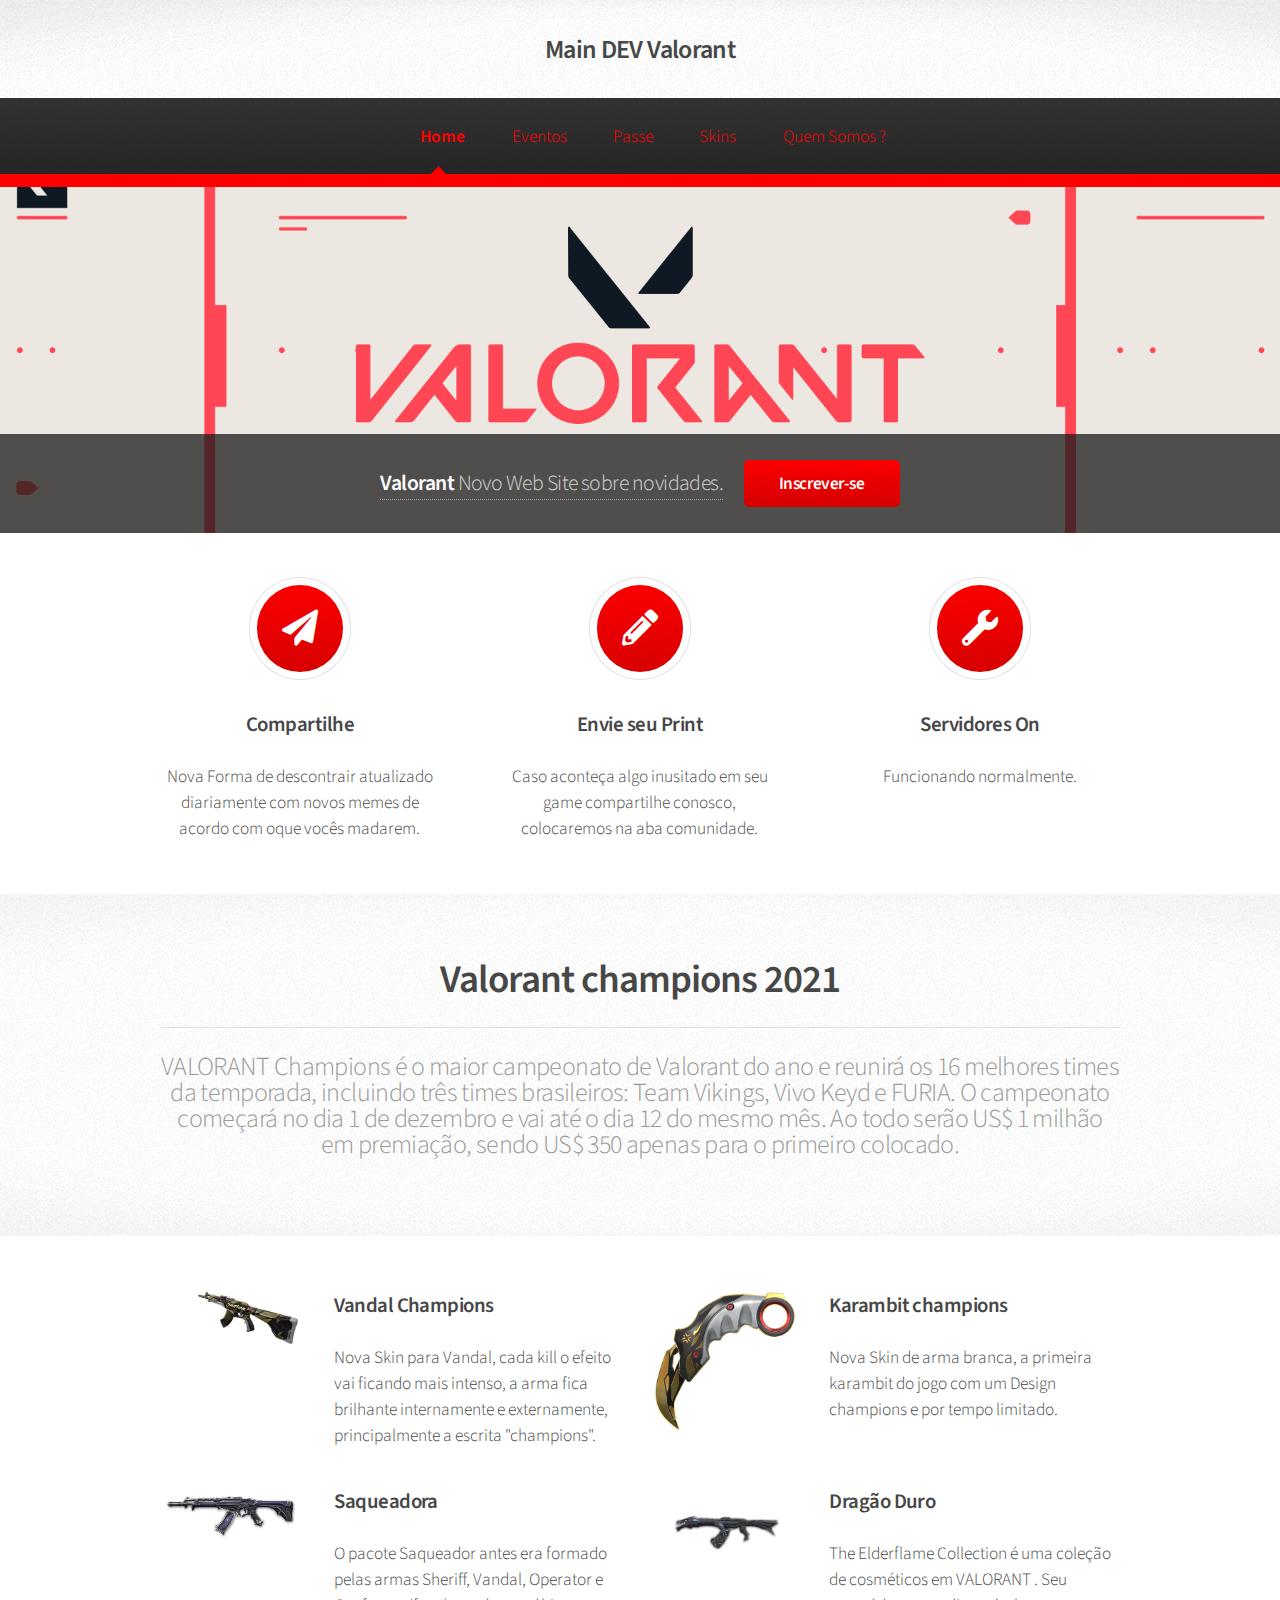
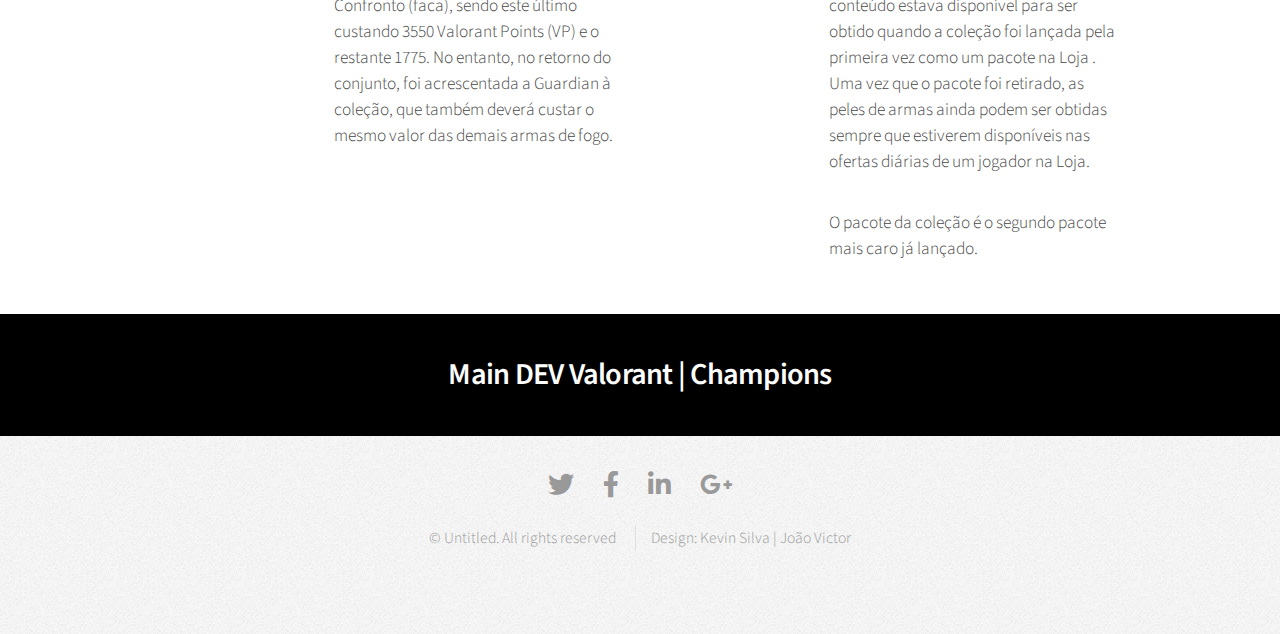
<file: index.html>
<!DOCTYPE HTML>
<html>

<head>
    <title>Arcana by HTML5 UP</title>
    <meta charset="utf-8" />
    <meta name="viewport" content="width=device-width, initial-scale=1, user-scalable=no" />
    <link rel="stylesheet" href="assets/css/main.css" />
</head>

<body class="is-preload">
    <div id="page-wrapper">
        <div id="header">
            <h1><a href="index.html" id="logo">Main DEV Valorant</a></h1>


            <nav id="nav">
                <ul>
                    <li class="current"><a href="index.html">Home</a></li>

                    <li><a href="left-sidebar.html">Eventos</a></li>
                    <li><a href="right-sidebar.html">Passe</a></li>
                    <li><a href="two-sidebar.html">Skins</a></li>
                    <li><a href="no-sidebar.html">Quem Somos ?</a></li>
                </ul>
            </nav>

        </div>

        <!-- Banner -->
        <section id="banner">
            <header>
                <a href="http://html5up.net">
                    <h2>Valorant <em>Novo Web Site sobre novidades.</a></em></h2>
                    <a href="#" class="button">Inscrever-se</a>
            </header>
        </section>

        <!-- Highlights -->
        <section class="wrapper style1">
            <div class="container">
                <div class="row gtr-200">
                    <section class="col-4 col-12-narrower">
                        <div class="box highlight">
                            <i class="icon solid major fa-paper-plane"></i>
                            <h3>Compartilhe</h3>
                            <p>Nova Forma de descontrair atualizado diariamente com novos memes de acordo com oque vocês madarem.</p>
                        </div>
                    </section>
                    <section class="col-4 col-12-narrower">
                        <div class="box highlight">
                            <i class="icon solid major fa-pencil-alt"></i>
                            <h3>Envie seu Print</h3>
                            <p>Caso aconteça algo inusitado em seu game compartilhe conosco, colocaremos na aba comunidade.</p>
                        </div>
                    </section>
                    <section class="col-4 col-12-narrower">
                        <div class="box highlight">
                            <i class="icon solid major fa-wrench"></i>
                            <h3>Servidores On</h3>
                            <p>Funcionando normalmente.</p>
                        </div>
                    </section>
                </div>
            </div>
        </section>

        <!-- Gigantic Heading -->
        <section class="wrapper style2">
            <div class="container">
                <header class="major">
                    <h2>Valorant champions 2021</h2>
                    <p> VALORANT Champions é o maior campeonato de Valorant do ano e reunirá os 16 melhores times da temporada, incluindo três times brasileiros: Team Vikings, Vivo Keyd e FURIA. O campeonato começará no dia 1 de dezembro e vai até o dia 12
                        do mesmo mês. Ao todo serão US$ 1 milhão em premiação, sendo US$ 350 apenas para o primeiro colocado. </p>
                </header>
            </div>
        </section>

        <!-- Posts -->
        <section class="wrapper style1">
            <div class="container">
                <div class="row">
                    <section class="col-6 col-12-narrower">
                        <div class="box post">
                            <a href="#" class="image left"><img src="images/vandal.jpeg" alt="" /></a>
                            <div class="inner">
                                <h3>Vandal Champions</h3>
                                <p>Nova Skin para Vandal, cada kill o efeito vai ficando mais intenso, a arma fica brilhante internamente e externamente, principalmente a escrita "champions".</p>
                            </div>
                        </div>
                    </section>
                    <section class="col-6 col-12-narrower">
                        <div class="box post">
                            <a href="#" class="image left"><img src="images/carambit.png" alt="" /></a>
                            <div class="inner">
                                <h3>Karambit champions</h3>
                                <p>Nova Skin de arma branca, a primeira karambit do jogo com um Design champions e por tempo limitado.</p>
                            </div>
                        </div>
                    </section>
                </div>
                <div class="row">
                    <section class="col-6 col-12-narrower">
                        <div class="box post">
                            <a href="#" class="image left"><img src="images/sq.png" alt="" /></a>
                            <div class="inner">
                                <h3>Saqueadora</h3>
                                <p>O pacote Saqueador antes era formado pelas armas Sheriff, Vandal, Operator e Confronto (faca), sendo este último custando 3550 Valorant Points (VP) e o restante 1775. No entanto, no retorno do conjunto, foi acrescentada
                                    a Guardian à coleção, que também deverá custar o mesmo valor das demais armas de fogo.</p>
                            </div>
                        </div>
                    </section>
                    <section class="col-6 col-12-narrower">
                        <div class="box post">
                            <a href="#" class="image left"><img src="images/drag.png" alt="" /></a>
                            <div class="inner">
                                <h3>Dragão Duro</h3>
                                <p>The Elderflame Collection é uma coleção de cosméticos em VALORANT . Seu conteúdo estava disponível para ser obtido quando a coleção foi lançada pela primeira vez como um pacote na Loja . Uma vez que o pacote foi retirado,
                                    as peles de armas ainda podem ser obtidas sempre que estiverem disponíveis nas ofertas diárias de um jogador na Loja.</p>

                                <p>O pacote da coleção é o segundo pacote mais caro já lançado.</p>
                            </div>
                        </div>
                    </section>
                </div>
            </div>
        </section>

        <!-- CTA -->
        <section id="cta" class="wrapper style3">
            <div class="container">
                <header>
                    <h2> Main DEV Valorant | Champions</h2>

                </header>
            </div>
        </section>

        <!-- Footer -->
        <div id="footer">
            <div class="container">
                <div class="row">




                </div>
            </div>

            <!-- Icons -->
            <ul class="icons">
                <li><a href="#" class="icon brands fa-twitter"><span class="label">Twitter</span></a></li>
                <li><a href="#" class="icon brands fa-facebook-f"><span class="label">Facebook</span></a></li>
                <li><a href="#" class="icon brands fa-linkedin-in"><span class="label">LinkedIn</span></a></li>
                <li><a href="#" class="icon brands fa-google-plus-g"><span class="label">Google+</span></a></li>
            </ul>

            <!-- Copyright -->
            <div class="copyright">
                <ul class="menu">
                    <li>&copy; Untitled. All rights reserved</li>
                    <li>Design: Kevin Silva | João Victor</li>
                </ul>
            </div>

        </div>

    </div>

    <!-- Scripts -->
    <script src="assets/js/jquery.min.js"></script>
    <script src="assets/js/jquery.dropotron.min.js"></script>
    <script src="assets/js/browser.min.js"></script>
    <script src="assets/js/breakpoints.min.js"></script>
    <script src="assets/js/util.js"></script>
    <script src="assets/js/main.js"></script>

</body>

</html>
</file>
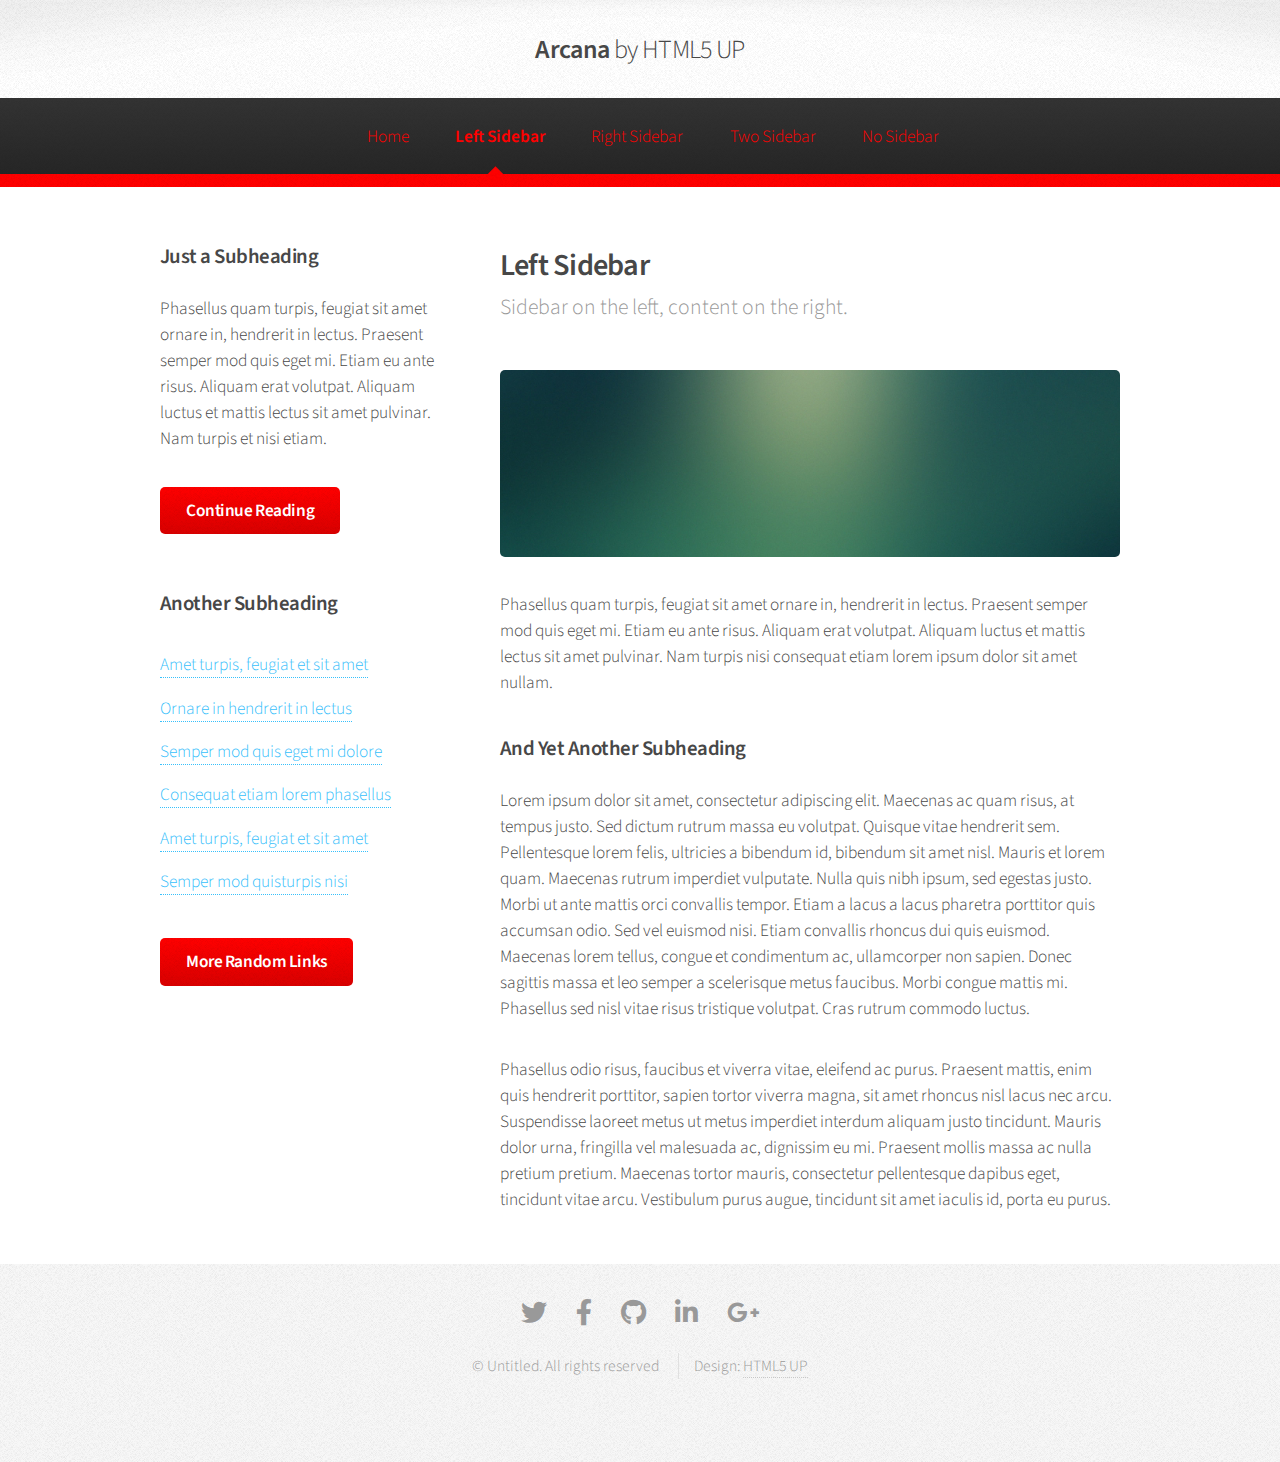
<file: left-sidebar.html>
<!DOCTYPE HTML>
<!--
	Arcana by HTML5 UP
	html5up.net | @ajlkn
	Free for personal and commercial use under the CCA 3.0 license (html5up.net/license)
-->
<html>

<head>
    <title>Left Sidebar - Arcana by HTML5 UP</title>
    <meta charset="utf-8" />
    <meta name="viewport" content="width=device-width, initial-scale=1, user-scalable=no" />
    <link rel="stylesheet" href="assets/css/main.css" />
</head>

<body class="is-preload">
    <div id="page-wrapper">

        <!-- Header -->
        <div id="header">

            <!-- Logo -->
            <h1><a href="index.html" id="logo">Arcana <em>by HTML5 UP</em></a></h1>

            <!-- Nav -->
            <nav id="nav">
                <ul>
                    <li><a href="index.html">Home</a></li>

                    <li class="current"><a href="left-sidebar.html">Left Sidebar</a></li>
                    <li><a href="right-sidebar.html">Right Sidebar</a></li>
                    <li><a href="two-sidebar.html">Two Sidebar</a></li>
                    <li><a href="no-sidebar.html">No Sidebar</a></li>
                </ul>
            </nav>

        </div>

        <!-- Main -->
        <section class="wrapper style1">
            <div class="container">
                <div class="row gtr-200">
                    <div class="col-4 col-12-narrower">
                        <div id="sidebar">

                            <!-- Sidebar -->

                            <section>
                                <h3>Just a Subheading</h3>
                                <p>Phasellus quam turpis, feugiat sit amet ornare in, hendrerit in lectus. Praesent semper mod quis eget mi. Etiam eu ante risus. Aliquam erat volutpat. Aliquam luctus et mattis lectus sit amet pulvinar. Nam turpis et nisi
                                    etiam.</p>
                                <footer>
                                    <a href="#" class="button">Continue Reading</a>
                                </footer>
                            </section>

                            <section>
                                <h3>Another Subheading</h3>
                                <ul class="links">
                                    <li><a href="#">Amet turpis, feugiat et sit amet</a></li>
                                    <li><a href="#">Ornare in hendrerit in lectus</a></li>
                                    <li><a href="#">Semper mod quis eget mi dolore</a></li>
                                    <li><a href="#">Consequat etiam lorem phasellus</a></li>
                                    <li><a href="#">Amet turpis, feugiat et sit amet</a></li>
                                    <li><a href="#">Semper mod quisturpis nisi</a></li>
                                </ul>
                                <footer>
                                    <a href="#" class="button">More Random Links</a>
                                </footer>
                            </section>

                        </div>
                    </div>
                    <div class="col-8  col-12-narrower imp-narrower">
                        <div id="content">

                            <!-- Content -->

                            <article>
                                <header>
                                    <h2>Left Sidebar</h2>
                                    <p>Sidebar on the left, content on the right.</p>
                                </header>

                                <span class="image featured"><img src="images/banner.jpg" alt="" /></span>

                                <p>Phasellus quam turpis, feugiat sit amet ornare in, hendrerit in lectus. Praesent semper mod quis eget mi. Etiam eu ante risus. Aliquam erat volutpat. Aliquam luctus et mattis lectus sit amet pulvinar. Nam turpis nisi consequat
                                    etiam lorem ipsum dolor sit amet nullam.</p>

                                <h3>And Yet Another Subheading</h3>
                                <p>Lorem ipsum dolor sit amet, consectetur adipiscing elit. Maecenas ac quam risus, at tempus justo. Sed dictum rutrum massa eu volutpat. Quisque vitae hendrerit sem. Pellentesque lorem felis, ultricies a bibendum id, bibendum
                                    sit amet nisl. Mauris et lorem quam. Maecenas rutrum imperdiet vulputate. Nulla quis nibh ipsum, sed egestas justo. Morbi ut ante mattis orci convallis tempor. Etiam a lacus a lacus pharetra porttitor quis accumsan
                                    odio. Sed vel euismod nisi. Etiam convallis rhoncus dui quis euismod. Maecenas lorem tellus, congue et condimentum ac, ullamcorper non sapien. Donec sagittis massa et leo semper a scelerisque metus faucibus. Morbi congue
                                    mattis mi. Phasellus sed nisl vitae risus tristique volutpat. Cras rutrum commodo luctus.</p>

                                <p>Phasellus odio risus, faucibus et viverra vitae, eleifend ac purus. Praesent mattis, enim quis hendrerit porttitor, sapien tortor viverra magna, sit amet rhoncus nisl lacus nec arcu. Suspendisse laoreet metus ut metus imperdiet
                                    interdum aliquam justo tincidunt. Mauris dolor urna, fringilla vel malesuada ac, dignissim eu mi. Praesent mollis massa ac nulla pretium pretium. Maecenas tortor mauris, consectetur pellentesque dapibus eget, tincidunt
                                    vitae arcu. Vestibulum purus augue, tincidunt sit amet iaculis id, porta eu purus.</p>
                            </article>

                        </div>
                    </div>
                </div>
            </div>
        </section>

        <!-- Footer -->
        <div id="footer">
            <div class="container">
                <div class="row">




                </div>
            </div>



            <!-- Icons -->
            <ul class="icons">
                <li><a href="#" class="icon brands fa-twitter"><span class="label">Twitter</span></a></li>
                <li><a href="#" class="icon brands fa-facebook-f"><span class="label">Facebook</span></a></li>
                <li><a href="#" class="icon brands fa-github"><span class="label">GitHub</span></a></li>
                <li><a href="#" class="icon brands fa-linkedin-in"><span class="label">LinkedIn</span></a></li>
                <li><a href="#" class="icon brands fa-google-plus-g"><span class="label">Google+</span></a></li>
            </ul>

            <!-- Copyright -->
            <div class="copyright">
                <ul class="menu">
                    <li>&copy; Untitled. All rights reserved</li>
                    <li>Design: <a href="http://html5up.net">HTML5 UP</a></li>
                </ul>
            </div>

        </div>

    </div>

    <!-- Scripts -->
    <script src="assets/js/jquery.min.js"></script>
    <script src="assets/js/jquery.dropotron.min.js"></script>
    <script src="assets/js/browser.min.js"></script>
    <script src="assets/js/breakpoints.min.js"></script>
    <script src="assets/js/util.js"></script>
    <script src="assets/js/main.js"></script>

</body>

</html>
</file>
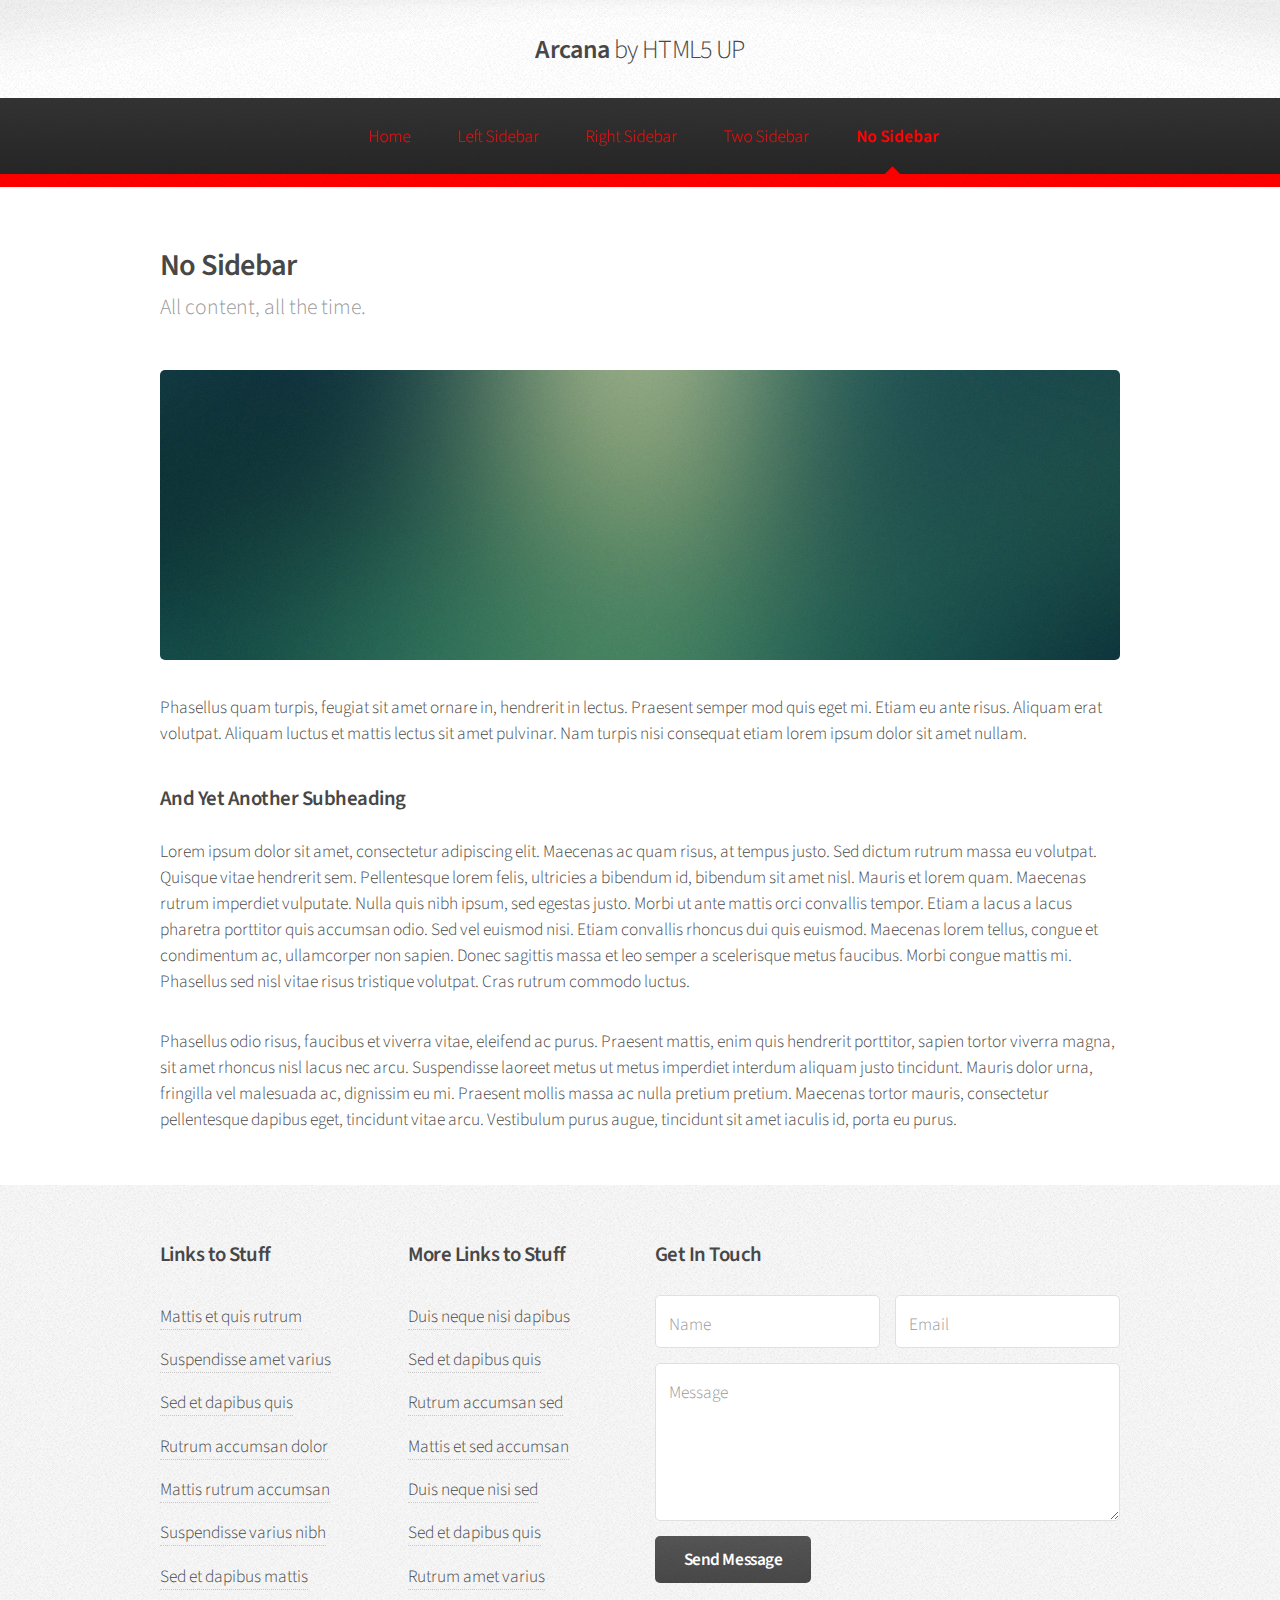
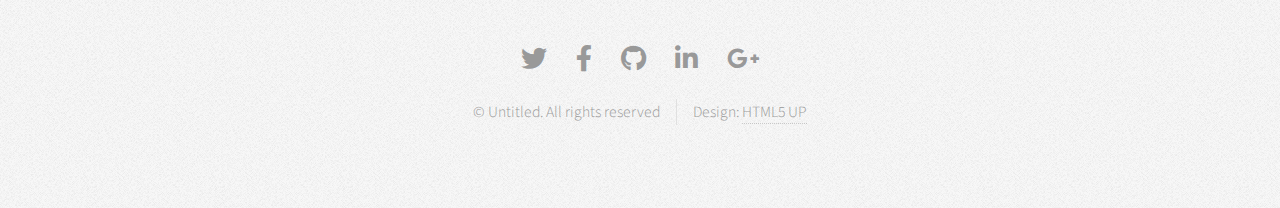
<file: no-sidebar.html>
<!DOCTYPE HTML>
<!--
	Arcana by HTML5 UP
	html5up.net | @ajlkn
	Free for personal and commercial use under the CCA 3.0 license (html5up.net/license)
-->
<html>
	<head>
		<title>No Sidebar - Arcana by HTML5 UP</title>
		<meta charset="utf-8" />
		<meta name="viewport" content="width=device-width, initial-scale=1, user-scalable=no" />
		<link rel="stylesheet" href="assets/css/main.css" />
	</head>
	<body class="is-preload">
		<div id="page-wrapper">

			<!-- Header -->
				<div id="header">

					<!-- Logo -->
						<h1><a href="index.html" id="logo">Arcana <em>by HTML5 UP</em></a></h1>

					<!-- Nav -->
						<nav id="nav">
							<ul>
								<li><a href="index.html">Home</a></li>
								
								<li><a href="left-sidebar.html">Left Sidebar</a></li>
								<li><a href="right-sidebar.html">Right Sidebar</a></li>
								<li><a href="two-sidebar.html">Two Sidebar</a></li>
								<li class="current"><a href="no-sidebar.html">No Sidebar</a></li>
							</ul>
						</nav>

				</div>

			<!-- Main -->
				<section class="wrapper style1">
					<div class="container">
						<div id="content">

							<!-- Content -->

								<article>
									<header>
										<h2>No Sidebar</h2>
										<p>All content, all the time.</p>
									</header>

									<span class="image featured"><img src="images/banner.jpg" alt="" /></span>

									<p>Phasellus quam turpis, feugiat sit amet ornare in, hendrerit in lectus.
									Praesent semper mod quis eget mi. Etiam eu ante risus. Aliquam erat volutpat.
									Aliquam luctus et mattis lectus sit amet pulvinar. Nam turpis nisi
									consequat etiam lorem ipsum dolor sit amet nullam.</p>

									<h3>And Yet Another Subheading</h3>
									<p>Lorem ipsum dolor sit amet, consectetur adipiscing elit. Maecenas ac quam risus, at tempus
									justo. Sed dictum rutrum massa eu volutpat. Quisque vitae hendrerit sem. Pellentesque lorem felis,
									ultricies a bibendum id, bibendum sit amet nisl. Mauris et lorem quam. Maecenas rutrum imperdiet
									vulputate. Nulla quis nibh ipsum, sed egestas justo. Morbi ut ante mattis orci convallis tempor.
									Etiam a lacus a lacus pharetra porttitor quis accumsan odio. Sed vel euismod nisi. Etiam convallis
									rhoncus dui quis euismod. Maecenas lorem tellus, congue et condimentum ac, ullamcorper non sapien.
									Donec sagittis massa et leo semper a scelerisque metus faucibus. Morbi congue mattis mi.
									Phasellus sed nisl vitae risus tristique volutpat. Cras rutrum commodo luctus.</p>

									<p>Phasellus odio risus, faucibus et viverra vitae, eleifend ac purus. Praesent mattis, enim
									quis hendrerit porttitor, sapien tortor viverra magna, sit amet rhoncus nisl lacus nec arcu.
									Suspendisse laoreet metus ut metus imperdiet interdum aliquam justo tincidunt. Mauris dolor urna,
									fringilla vel malesuada ac, dignissim eu mi. Praesent mollis massa ac nulla pretium pretium.
									Maecenas tortor mauris, consectetur pellentesque dapibus eget, tincidunt vitae arcu.
									Vestibulum purus augue, tincidunt sit amet iaculis id, porta eu purus.</p>
								</article>

						</div>
					</div>
				</section>

			<!-- Footer -->
				<div id="footer">
					<div class="container">
						<div class="row">
							<section class="col-3 col-6-narrower col-12-mobilep">
								<h3>Links to Stuff</h3>
								<ul class="links">
									<li><a href="#">Mattis et quis rutrum</a></li>
									<li><a href="#">Suspendisse amet varius</a></li>
									<li><a href="#">Sed et dapibus quis</a></li>
									<li><a href="#">Rutrum accumsan dolor</a></li>
									<li><a href="#">Mattis rutrum accumsan</a></li>
									<li><a href="#">Suspendisse varius nibh</a></li>
									<li><a href="#">Sed et dapibus mattis</a></li>
								</ul>
							</section>
							<section class="col-3 col-6-narrower col-12-mobilep">
								<h3>More Links to Stuff</h3>
								<ul class="links">
									<li><a href="#">Duis neque nisi dapibus</a></li>
									<li><a href="#">Sed et dapibus quis</a></li>
									<li><a href="#">Rutrum accumsan sed</a></li>
									<li><a href="#">Mattis et sed accumsan</a></li>
									<li><a href="#">Duis neque nisi sed</a></li>
									<li><a href="#">Sed et dapibus quis</a></li>
									<li><a href="#">Rutrum amet varius</a></li>
								</ul>
							</section>
							<section class="col-6 col-12-narrower">
								<h3>Get In Touch</h3>
								<form>
									<div class="row gtr-50">
										<div class="col-6 col-12-mobilep">
											<input type="text" name="name" id="name" placeholder="Name" />
										</div>
										<div class="col-6 col-12-mobilep">
											<input type="email" name="email" id="email" placeholder="Email" />
										</div>
										<div class="col-12">
											<textarea name="message" id="message" placeholder="Message" rows="5"></textarea>
										</div>
										<div class="col-12">
											<ul class="actions">
												<li><input type="submit" class="button alt" value="Send Message" /></li>
											</ul>
										</div>
									</div>
								</form>
							</section>
						</div>
					</div>

					<!-- Icons -->
						<ul class="icons">
							<li><a href="#" class="icon brands fa-twitter"><span class="label">Twitter</span></a></li>
							<li><a href="#" class="icon brands fa-facebook-f"><span class="label">Facebook</span></a></li>
							<li><a href="#" class="icon brands fa-github"><span class="label">GitHub</span></a></li>
							<li><a href="#" class="icon brands fa-linkedin-in"><span class="label">LinkedIn</span></a></li>
							<li><a href="#" class="icon brands fa-google-plus-g"><span class="label">Google+</span></a></li>
						</ul>

					<!-- Copyright -->
						<div class="copyright">
							<ul class="menu">
								<li>&copy; Untitled. All rights reserved</li><li>Design: <a href="http://html5up.net">HTML5 UP</a></li>
							</ul>
						</div>

				</div>

		</div>

		<!-- Scripts -->
			<script src="assets/js/jquery.min.js"></script>
			<script src="assets/js/jquery.dropotron.min.js"></script>
			<script src="assets/js/browser.min.js"></script>
			<script src="assets/js/breakpoints.min.js"></script>
			<script src="assets/js/util.js"></script>
			<script src="assets/js/main.js"></script>

	</body>
</html>
</file>
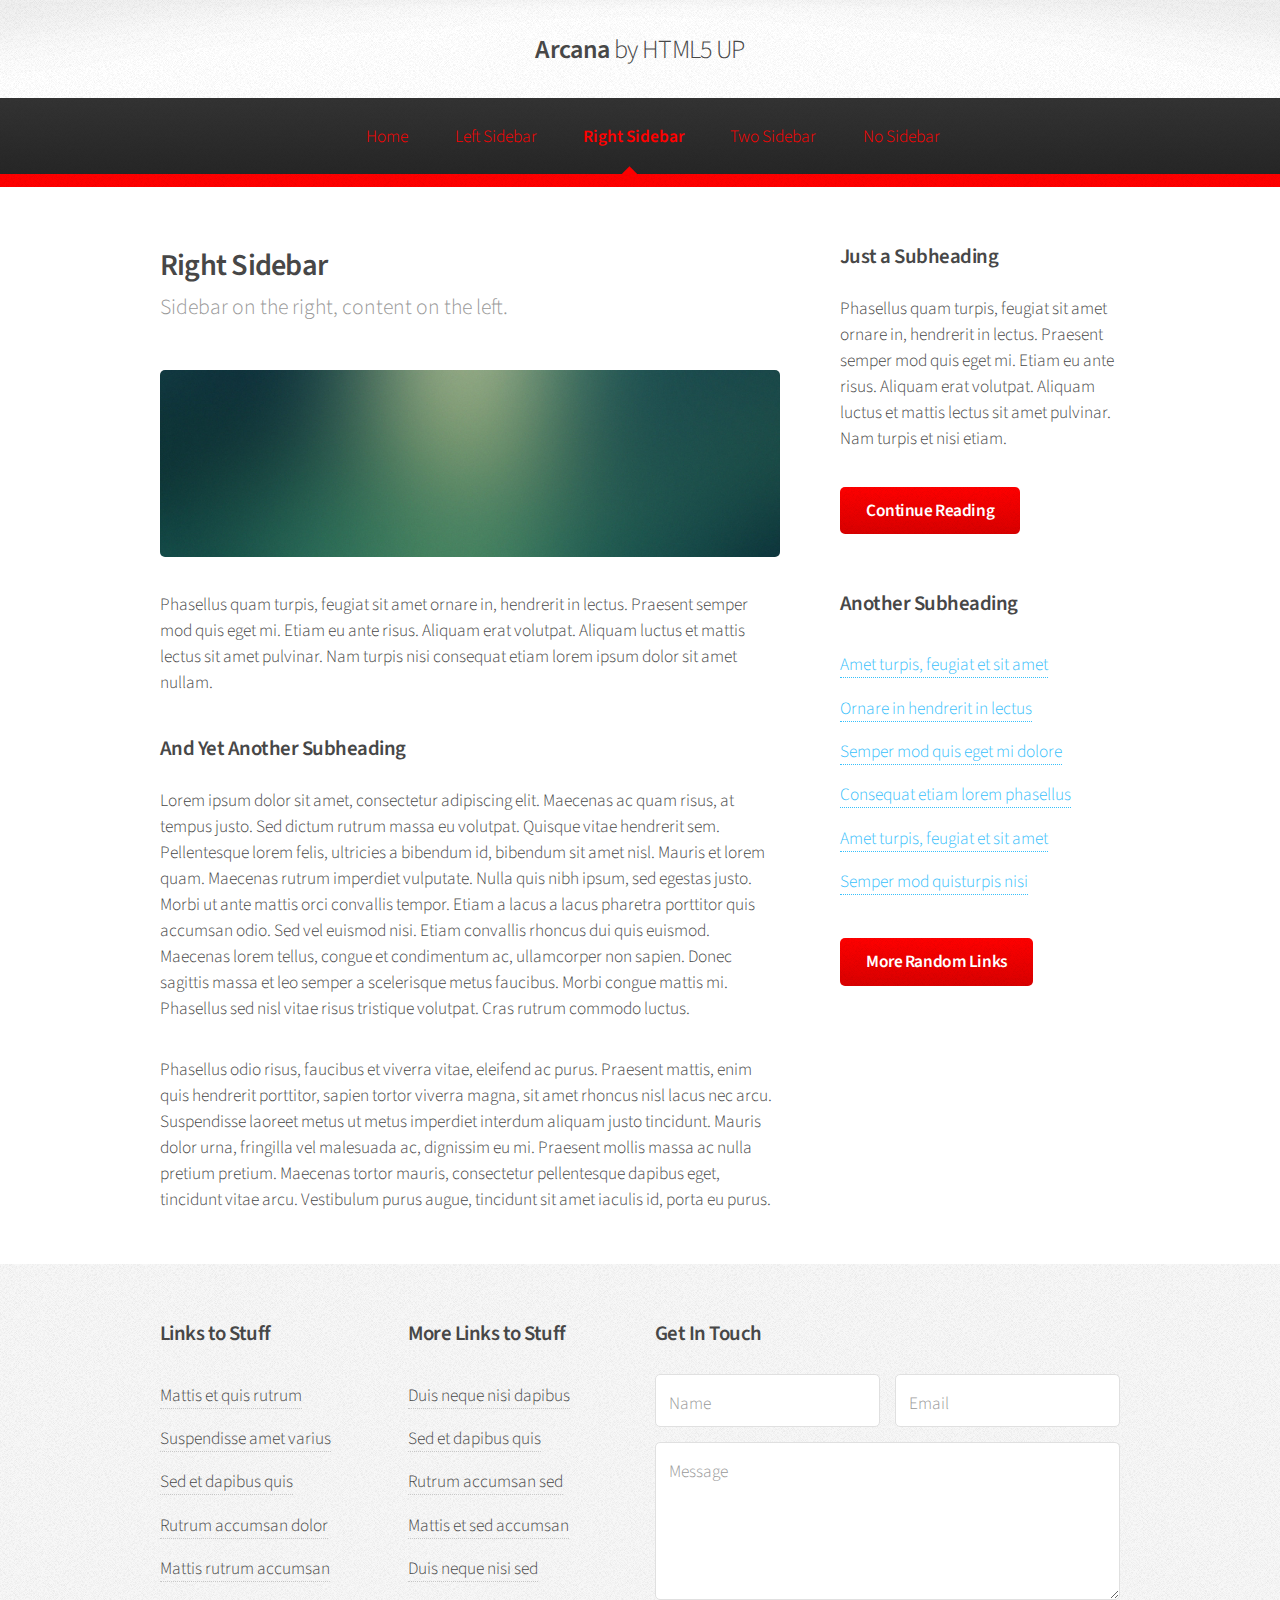
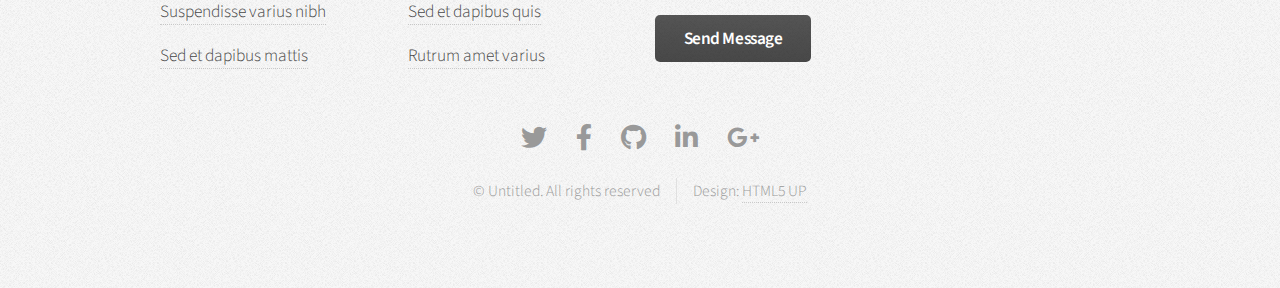
<file: right-sidebar.html>
<!DOCTYPE HTML>
<!--
	Arcana by HTML5 UP
	html5up.net | @ajlkn
	Free for personal and commercial use under the CCA 3.0 license (html5up.net/license)
-->
<html>
	<head>
		<title>Right Sidebar - Arcana by HTML5 UP</title>
		<meta charset="utf-8" />
		<meta name="viewport" content="width=device-width, initial-scale=1, user-scalable=no" />
		<link rel="stylesheet" href="assets/css/main.css" />
	</head>
	<body class="is-preload">
		<div id="page-wrapper">

			<!-- Header -->
				<div id="header">

					<!-- Logo -->
						<h1><a href="index.html" id="logo">Arcana <em>by HTML5 UP</em></a></h1>

					<!-- Nav -->
						<nav id="nav">
							<ul>
								<li><a href="index.html">Home</a></li>
								
								<li><a href="left-sidebar.html">Left Sidebar</a></li>
								<li class="current"><a href="right-sidebar.html">Right Sidebar</a></li>
								<li><a href="two-sidebar.html">Two Sidebar</a></li>
								<li><a href="no-sidebar.html">No Sidebar</a></li>
							</ul>
						</nav>

				</div>

			<!-- Main -->
				<section class="wrapper style1">
					<div class="container">
						<div class="row gtr-200">
							<div class="col-8 col-12-narrower">
								<div id="content">

									<!-- Content -->

										<article>
											<header>
												<h2>Right Sidebar</h2>
												<p>Sidebar on the right, content on the left.</p>
											</header>

											<span class="image featured"><img src="images/banner.jpg" alt="" /></span>

											<p>Phasellus quam turpis, feugiat sit amet ornare in, hendrerit in lectus.
											Praesent semper mod quis eget mi. Etiam eu ante risus. Aliquam erat volutpat.
											Aliquam luctus et mattis lectus sit amet pulvinar. Nam turpis nisi
											consequat etiam lorem ipsum dolor sit amet nullam.</p>

											<h3>And Yet Another Subheading</h3>
											<p>Lorem ipsum dolor sit amet, consectetur adipiscing elit. Maecenas ac quam risus, at tempus
											justo. Sed dictum rutrum massa eu volutpat. Quisque vitae hendrerit sem. Pellentesque lorem felis,
											ultricies a bibendum id, bibendum sit amet nisl. Mauris et lorem quam. Maecenas rutrum imperdiet
											vulputate. Nulla quis nibh ipsum, sed egestas justo. Morbi ut ante mattis orci convallis tempor.
											Etiam a lacus a lacus pharetra porttitor quis accumsan odio. Sed vel euismod nisi. Etiam convallis
											rhoncus dui quis euismod. Maecenas lorem tellus, congue et condimentum ac, ullamcorper non sapien.
											Donec sagittis massa et leo semper a scelerisque metus faucibus. Morbi congue mattis mi.
											Phasellus sed nisl vitae risus tristique volutpat. Cras rutrum commodo luctus.</p>

											<p>Phasellus odio risus, faucibus et viverra vitae, eleifend ac purus. Praesent mattis, enim
											quis hendrerit porttitor, sapien tortor viverra magna, sit amet rhoncus nisl lacus nec arcu.
											Suspendisse laoreet metus ut metus imperdiet interdum aliquam justo tincidunt. Mauris dolor urna,
											fringilla vel malesuada ac, dignissim eu mi. Praesent mollis massa ac nulla pretium pretium.
											Maecenas tortor mauris, consectetur pellentesque dapibus eget, tincidunt vitae arcu.
											Vestibulum purus augue, tincidunt sit amet iaculis id, porta eu purus.</p>
										</article>

								</div>
							</div>
							<div class="col-4 col-12-narrower">
								<div id="sidebar">

									<!-- Sidebar -->

										<section>
											<h3>Just a Subheading</h3>
											<p>Phasellus quam turpis, feugiat sit amet ornare in, hendrerit in lectus.
											Praesent semper mod quis eget mi. Etiam eu ante risus. Aliquam erat volutpat.
											Aliquam luctus et mattis lectus sit amet pulvinar. Nam turpis et nisi etiam.</p>
											<footer>
												<a href="#" class="button">Continue Reading</a>
											</footer>
										</section>

										<section>
											<h3>Another Subheading</h3>
											<ul class="links">
												<li><a href="#">Amet turpis, feugiat et sit amet</a></li>
												<li><a href="#">Ornare in hendrerit in lectus</a></li>
												<li><a href="#">Semper mod quis eget mi dolore</a></li>
												<li><a href="#">Consequat etiam lorem phasellus</a></li>
												<li><a href="#">Amet turpis, feugiat et sit amet</a></li>
												<li><a href="#">Semper mod quisturpis nisi</a></li>
											</ul>
											<footer>
												<a href="#" class="button">More Random Links</a>
											</footer>
										</section>

								</div>
							</div>
						</div>
					</div>
				</section>

			<!-- Footer -->
				<div id="footer">
					<div class="container">
						<div class="row">
							<section class="col-3 col-6-narrower col-12-mobilep">
								<h3>Links to Stuff</h3>
								<ul class="links">
									<li><a href="#">Mattis et quis rutrum</a></li>
									<li><a href="#">Suspendisse amet varius</a></li>
									<li><a href="#">Sed et dapibus quis</a></li>
									<li><a href="#">Rutrum accumsan dolor</a></li>
									<li><a href="#">Mattis rutrum accumsan</a></li>
									<li><a href="#">Suspendisse varius nibh</a></li>
									<li><a href="#">Sed et dapibus mattis</a></li>
								</ul>
							</section>
							<section class="col-3 col-6-narrower col-12-mobilep">
								<h3>More Links to Stuff</h3>
								<ul class="links">
									<li><a href="#">Duis neque nisi dapibus</a></li>
									<li><a href="#">Sed et dapibus quis</a></li>
									<li><a href="#">Rutrum accumsan sed</a></li>
									<li><a href="#">Mattis et sed accumsan</a></li>
									<li><a href="#">Duis neque nisi sed</a></li>
									<li><a href="#">Sed et dapibus quis</a></li>
									<li><a href="#">Rutrum amet varius</a></li>
								</ul>
							</section>
							<section class="col-6 col-12-narrower">
								<h3>Get In Touch</h3>
								<form>
									<div class="row gtr-50">
										<div class="col-6 col-12-mobilep">
											<input type="text" name="name" id="name" placeholder="Name" />
										</div>
										<div class="col-6 col-12-mobilep">
											<input type="email" name="email" id="email" placeholder="Email" />
										</div>
										<div class="col-12">
											<textarea name="message" id="message" placeholder="Message" rows="5"></textarea>
										</div>
										<div class="col-12">
											<ul class="actions">
												<li><input type="submit" class="button alt" value="Send Message" /></li>
											</ul>
										</div>
									</div>
								</form>
							</section>
						</div>
					</div>

					<!-- Icons -->
						<ul class="icons">
							<li><a href="#" class="icon brands fa-twitter"><span class="label">Twitter</span></a></li>
							<li><a href="#" class="icon brands fa-facebook-f"><span class="label">Facebook</span></a></li>
							<li><a href="#" class="icon brands fa-github"><span class="label">GitHub</span></a></li>
							<li><a href="#" class="icon brands fa-linkedin-in"><span class="label">LinkedIn</span></a></li>
							<li><a href="#" class="icon brands fa-google-plus-g"><span class="label">Google+</span></a></li>
						</ul>

					<!-- Copyright -->
						<div class="copyright">
							<ul class="menu">
								<li>&copy; Untitled. All rights reserved</li><li>Design: <a href="http://html5up.net">HTML5 UP</a></li>
							</ul>
						</div>

				</div>

		</div>

		<!-- Scripts -->
			<script src="assets/js/jquery.min.js"></script>
			<script src="assets/js/jquery.dropotron.min.js"></script>
			<script src="assets/js/browser.min.js"></script>
			<script src="assets/js/breakpoints.min.js"></script>
			<script src="assets/js/util.js"></script>
			<script src="assets/js/main.js"></script>

	</body>
</html>
</file>
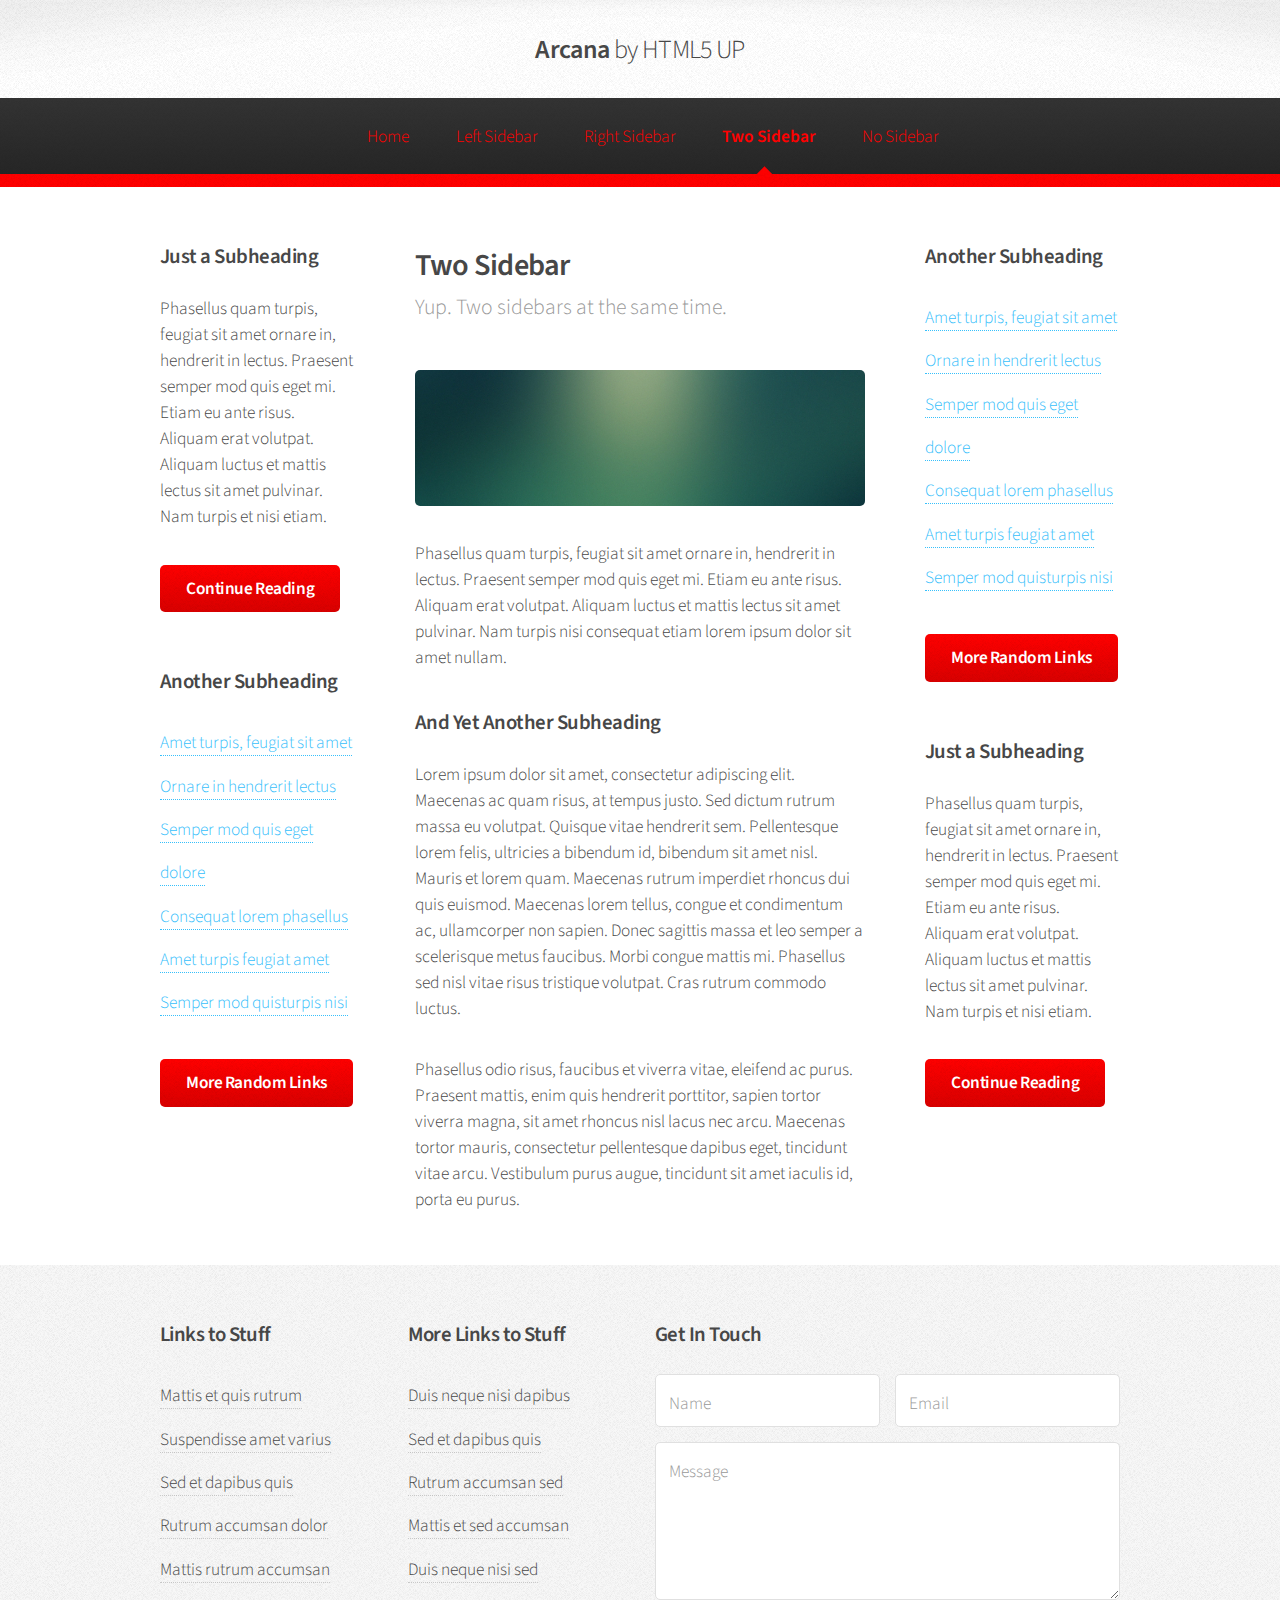
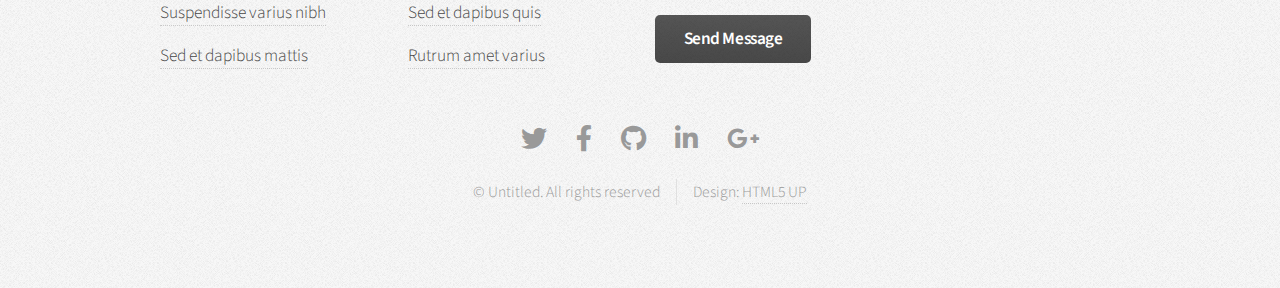
<file: two-sidebar.html>
<!DOCTYPE HTML>
<!--
	Arcana by HTML5 UP
	html5up.net | @ajlkn
	Free for personal and commercial use under the CCA 3.0 license (html5up.net/license)
-->
<html>
	<head>
		<title>Two Sidebar - Arcana by HTML5 UP</title>
		<meta charset="utf-8" />
		<meta name="viewport" content="width=device-width, initial-scale=1, user-scalable=no" />
		<link rel="stylesheet" href="assets/css/main.css" />
	</head>
	<body class="is-preload">
		<div id="page-wrapper">

			<!-- Header -->
				<div id="header">

					<!-- Logo -->
						<h1><a href="index.html" id="logo">Arcana <em>by HTML5 UP</em></a></h1>

					<!-- Nav -->
						<nav id="nav">
							<ul>
								<li><a href="index.html">Home</a></li>
								
								<li><a href="left-sidebar.html">Left Sidebar</a></li>
								<li><a href="right-sidebar.html">Right Sidebar</a></li>
								<li class="current"><a href="two-sidebar.html">Two Sidebar</a></li>
								<li><a href="no-sidebar.html">No Sidebar</a></li>
							</ul>
						</nav>

				</div>

			<!-- Main -->
				<section class="wrapper style1">
					<div class="container">
						<div class="row gtr-200">
							<div class="col-3 col-12-narrower">
								<div id="sidebar1">

									<!-- Sidebar 1 -->

										<section>
											<h3>Just a Subheading</h3>
											<p>Phasellus quam turpis, feugiat sit amet ornare in, hendrerit in lectus.
											Praesent semper mod quis eget mi. Etiam eu ante risus. Aliquam erat volutpat.
											Aliquam luctus et mattis lectus sit amet pulvinar. Nam turpis et nisi etiam.</p>
											<footer>
												<a href="#" class="button">Continue Reading</a>
											</footer>
										</section>

										<section>
											<h3>Another Subheading</h3>
											<ul class="links">
												<li><a href="#">Amet turpis, feugiat sit amet</a></li>
												<li><a href="#">Ornare in hendrerit lectus</a></li>
												<li><a href="#">Semper mod quis eget dolore</a></li>
												<li><a href="#">Consequat lorem phasellus</a></li>
												<li><a href="#">Amet turpis feugiat amet</a></li>
												<li><a href="#">Semper mod quisturpis nisi</a></li>
											</ul>
											<footer>
												<a href="#" class="button">More Random Links</a>
											</footer>
										</section>

								</div>
							</div>
							<div class="col-6 col-12-narrower imp-narrower">
								<div id="content">

									<!-- Content -->

										<article>
											<header>
												<h2>Two Sidebar</h2>
												<p>Yup. Two sidebars at the same time.</p>
											</header>

											<span class="image featured"><img src="images/banner.jpg" alt="" /></span>

											<p>Phasellus quam turpis, feugiat sit amet ornare in, hendrerit in lectus.
											Praesent semper mod quis eget mi. Etiam eu ante risus. Aliquam erat volutpat.
											Aliquam luctus et mattis lectus sit amet pulvinar. Nam turpis nisi
											consequat etiam lorem ipsum dolor sit amet nullam.</p>

											<h3>And Yet Another Subheading</h3>
											<p>Lorem ipsum dolor sit amet, consectetur adipiscing elit. Maecenas ac quam risus, at tempus
											justo. Sed dictum rutrum massa eu volutpat. Quisque vitae hendrerit sem. Pellentesque lorem felis,
											ultricies a bibendum id, bibendum sit amet nisl. Mauris et lorem quam. Maecenas rutrum imperdiet
											rhoncus dui quis euismod. Maecenas lorem tellus, congue et condimentum ac, ullamcorper non sapien.
											Donec sagittis massa et leo semper a scelerisque metus faucibus. Morbi congue mattis mi.
											Phasellus sed nisl vitae risus tristique volutpat. Cras rutrum commodo luctus.</p>

											<p>Phasellus odio risus, faucibus et viverra vitae, eleifend ac purus. Praesent mattis, enim
											quis hendrerit porttitor, sapien tortor viverra magna, sit amet rhoncus nisl lacus nec arcu.
											Maecenas tortor mauris, consectetur pellentesque dapibus eget, tincidunt vitae arcu.
											Vestibulum purus augue, tincidunt sit amet iaculis id, porta eu purus.</p>
										</article>

								</div>
							</div>
							<div class="col-3 col-12-narrower">
								<div id="sidebar2">

									<!-- Sidebar 2 -->

										<section>
											<h3>Another Subheading</h3>
											<ul class="links">
												<li><a href="#">Amet turpis, feugiat sit amet</a></li>
												<li><a href="#">Ornare in hendrerit lectus</a></li>
												<li><a href="#">Semper mod quis eget dolore</a></li>
												<li><a href="#">Consequat lorem phasellus</a></li>
												<li><a href="#">Amet turpis feugiat amet</a></li>
												<li><a href="#">Semper mod quisturpis nisi</a></li>
											</ul>
											<footer>
												<a href="#" class="button">More Random Links</a>
											</footer>
										</section>

										<section>
											<h3>Just a Subheading</h3>
											<p>Phasellus quam turpis, feugiat sit amet ornare in, hendrerit in lectus.
											Praesent semper mod quis eget mi. Etiam eu ante risus. Aliquam erat volutpat.
											Aliquam luctus et mattis lectus sit amet pulvinar. Nam turpis et nisi etiam.</p>
											<footer>
												<a href="#" class="button">Continue Reading</a>
											</footer>
										</section>

								</div>
							</div>
						</div>
					</div>
				</section>

			<!-- Footer -->
				<div id="footer">
					<div class="container">
						<div class="row">
							<section class="col-3 col-6-narrower col-12-mobilep">
								<h3>Links to Stuff</h3>
								<ul class="links">
									<li><a href="#">Mattis et quis rutrum</a></li>
									<li><a href="#">Suspendisse amet varius</a></li>
									<li><a href="#">Sed et dapibus quis</a></li>
									<li><a href="#">Rutrum accumsan dolor</a></li>
									<li><a href="#">Mattis rutrum accumsan</a></li>
									<li><a href="#">Suspendisse varius nibh</a></li>
									<li><a href="#">Sed et dapibus mattis</a></li>
								</ul>
							</section>
							<section class="col-3 col-6-narrower col-12-mobilep">
								<h3>More Links to Stuff</h3>
								<ul class="links">
									<li><a href="#">Duis neque nisi dapibus</a></li>
									<li><a href="#">Sed et dapibus quis</a></li>
									<li><a href="#">Rutrum accumsan sed</a></li>
									<li><a href="#">Mattis et sed accumsan</a></li>
									<li><a href="#">Duis neque nisi sed</a></li>
									<li><a href="#">Sed et dapibus quis</a></li>
									<li><a href="#">Rutrum amet varius</a></li>
								</ul>
							</section>
							<section class="col-6 col-12-narrower">
								<h3>Get In Touch</h3>
								<form>
									<div class="row gtr-50">
										<div class="col-6 col-12-mobilep">
											<input type="text" name="name" id="name" placeholder="Name" />
										</div>
										<div class="col-6 col-12-mobilep">
											<input type="email" name="email" id="email" placeholder="Email" />
										</div>
										<div class="col-12">
											<textarea name="message" id="message" placeholder="Message" rows="5"></textarea>
										</div>
										<div class="col-12">
											<ul class="actions">
												<li><input type="submit" class="button alt" value="Send Message" /></li>
											</ul>
										</div>
									</div>
								</form>
							</section>
						</div>
					</div>

					<!-- Icons -->
						<ul class="icons">
							<li><a href="#" class="icon brands fa-twitter"><span class="label">Twitter</span></a></li>
							<li><a href="#" class="icon brands fa-facebook-f"><span class="label">Facebook</span></a></li>
							<li><a href="#" class="icon brands fa-github"><span class="label">GitHub</span></a></li>
							<li><a href="#" class="icon brands fa-linkedin-in"><span class="label">LinkedIn</span></a></li>
							<li><a href="#" class="icon brands fa-google-plus-g"><span class="label">Google+</span></a></li>
						</ul>

					<!-- Copyright -->
						<div class="copyright">
							<ul class="menu">
								<li>&copy; Untitled. All rights reserved</li><li>Design: <a href="http://html5up.net">HTML5 UP</a></li>
							</ul>
						</div>

				</div>

		</div>

		<!-- Scripts -->
			<script src="assets/js/jquery.min.js"></script>
			<script src="assets/js/jquery.dropotron.min.js"></script>
			<script src="assets/js/browser.min.js"></script>
			<script src="assets/js/breakpoints.min.js"></script>
			<script src="assets/js/util.js"></script>
			<script src="assets/js/main.js"></script>

	</body>
</html>
</file>
<file: assets/css/main.css>
@import url("fontawesome-all.min.css");
@import url("https://fonts.googleapis.com/css?family=Source+Sans+Pro:300,300italic,600,600italic");

/*
	Arcana by HTML5 UP
	html5up.net | @ajlkn
	Free for personal and commercial use under the CCA 3.0 license (html5up.net/license)
*/

html,
body,
div,
span,
applet,
object,
iframe,
h1,
h2,
h3,
h4,
h5,
h6,
p,
blockquote,
pre,
a,
abbr,
acronym,
address,
big,
cite,
code,
del,
dfn,
em,
img,
ins,
kbd,
q,
s,
samp,
small,
strike,
strong,
sub,
sup,
tt,
var,
b,
u,
i,
center,
dl,
dt,
dd,
ol,
ul,
li,
fieldset,
form,
label,
legend,
table,
caption,
tbody,
tfoot,
thead,
tr,
th,
td,
article,
aside,
canvas,
details,
embed,
figure,
figcaption,
footer,
header,
hgroup,
menu,
nav,
output,
ruby,
section,
summary,
time,
mark,
audio,
video {
    margin: 0;
    padding: 0;
    border: 0;
    font-size: 100%;
    font: inherit;
    vertical-align: baseline;
}

article,
aside,
details,
figcaption,
figure,
footer,
header,
hgroup,
menu,
nav,
section {
    display: block;
}

body {
    line-height: 1;
}

ol,
ul {
    list-style: none;
}

blockquote,
q {
    quotes: none;
}

blockquote:before,
blockquote:after,
q:before,
q:after {
    content: '';
    content: none;
}

table {
    border-collapse: collapse;
    border-spacing: 0;
}

body {
    -webkit-text-size-adjust: none;
}

mark {
    background-color: transparent;
    color: inherit;
}

input::-moz-focus-inner {
    border: 0;
    padding: 0;
}

input,
select,
textarea {
    -moz-appearance: none;
    -webkit-appearance: none;
    -ms-appearance: none;
    appearance: none;
}


/* Basic */

html {
    box-sizing: border-box;
}

*,
*:before,
*:after {
    box-sizing: inherit;
}

body {
    background: #f7f7f7 url("images/bg01.png");
}

body.is-preload *,
body.is-preload *:before,
body.is-preload *:after {
    -moz-animation: none !important;
    -webkit-animation: none !important;
    -ms-animation: none !important;
    animation: none !important;
    -moz-transition: none !important;
    -webkit-transition: none !important;
    -ms-transition: none !important;
    transition: none !important;
}

body,
input,
select,
textarea {
    color: #474747;
    font-family: 'Source Sans Pro', sans-serif;
    font-size: 16pt;
    font-weight: 300;
    line-height: 1.65em;
}

a {
    -moz-transition: color 0.2s ease-in-out, border-color 0.2s ease-in-out, opacity 0.2s ease-in-out;
    -webkit-transition: color 0.2s ease-in-out, border-color 0.2s ease-in-out, opacity 0.2s ease-in-out;
    -ms-transition: color 0.2s ease-in-out, border-color 0.2s ease-in-out, opacity 0.2s ease-in-out;
    transition: color 0.2s ease-in-out, border-color 0.2s ease-in-out, opacity 0.2s ease-in-out;
    color: #37c0fb;
    text-decoration: none;
    border-bottom: dotted 1px;
}

a:hover {
    color: red;
    border-bottom-color: transparent;
}

strong,
b {
    font-weight: 600;
}

em,
i {
    font-style: italic;
}

p,
ul,
ol,
dl,
table,
blockquote {
    margin: 0 0 2em 0;
}

h1,
h2,
h3,
h4,
h5,
h6 {
    color: inherit;
    font-weight: 600;
    line-height: 1.75em;
    margin-bottom: 1em;
}

h1 a,
h2 a,
h3 a,
h4 a,
h5 a,
h6 a {
    color: inherit;
    text-decoration: none;
}

h1 em,
h2 em,
h3 em,
h4 em,
h5 em,
h6 em {
    font-style: normal;
    font-weight: 300;
}

h2 {
    font-size: 1.75em;
    letter-spacing: -0.025em;
}

h3 {
    font-size: 1.2em;
    letter-spacing: -0.025em;
}

sub {
    font-size: 0.8em;
    position: relative;
    top: 0.5em;
}

sup {
    font-size: 0.8em;
    position: relative;
    top: -0.5em;
}

hr {
    border-top: solid 1px #e0e0e0;
    border: 0;
    margin-bottom: 1.5em;
}

blockquote {
    border-left: solid 0.5em #e0e0e0;
    font-style: italic;
    padding: 1em 0 1em 2em;
}


/* Container */

.container {
    margin: 0 auto;
    max-width: 100%;
    width: 1400px;
}

@media screen and (max-width: 1680px) {
    .container {
        width: 1200px;
    }
}

@media screen and (max-width: 1280px) {
    .container {
        width: 960px;
    }
}

@media screen and (max-width: 980px) {
    .container {
        width: 95%;
    }
}

@media screen and (max-width: 840px) {
    .container {
        width: 95%;
    }
}

@media screen and (max-width: 736px) {
    .container {
        width: 90%;
    }
}

@media screen and (max-width: 480px) {
    .container {
        width: 100%;
    }
}


/* Row */

.row {
    display: flex;
    flex-wrap: wrap;
    box-sizing: border-box;
    align-items: stretch;
}

.row>* {
    box-sizing: border-box;
}

.row.gtr-uniform>*> :last-child {
    margin-bottom: 0;
}

.row.aln-left {
    justify-content: flex-start;
}

.row.aln-center {
    justify-content: center;
}

.row.aln-right {
    justify-content: flex-end;
}

.row.aln-top {
    align-items: flex-start;
}

.row.aln-middle {
    align-items: center;
}

.row.aln-bottom {
    align-items: flex-end;
}

.row>.imp {
    order: -1;
}

.row>.col-1 {
    width: 8.33333%;
}

.row>.off-1 {
    margin-left: 8.33333%;
}

.row>.col-2 {
    width: 16.66667%;
}

.row>.off-2 {
    margin-left: 16.66667%;
}

.row>.col-3 {
    width: 25%;
}

.row>.off-3 {
    margin-left: 25%;
}

.row>.col-4 {
    width: 33.33333%;
}

.row>.off-4 {
    margin-left: 33.33333%;
}

.row>.col-5 {
    width: 41.66667%;
}

.row>.off-5 {
    margin-left: 41.66667%;
}

.row>.col-6 {
    width: 50%;
}

.row>.off-6 {
    margin-left: 50%;
}

.row>.col-7 {
    width: 58.33333%;
}

.row>.off-7 {
    margin-left: 58.33333%;
}

.row>.col-8 {
    width: 66.66667%;
}

.row>.off-8 {
    margin-left: 66.66667%;
}

.row>.col-9 {
    width: 75%;
}

.row>.off-9 {
    margin-left: 75%;
}

.row>.col-10 {
    width: 83.33333%;
}

.row>.off-10 {
    margin-left: 83.33333%;
}

.row>.col-11 {
    width: 91.66667%;
}

.row>.off-11 {
    margin-left: 91.66667%;
}

.row>.col-12 {
    width: 100%;
}

.row>.off-12 {
    margin-left: 100%;
}

.row.gtr-0 {
    margin-top: 0px;
    margin-left: 0px;
}

.row.gtr-0>* {
    padding: 0px 0 0 0px;
}

.row.gtr-0.gtr-uniform {
    margin-top: 0px;
}

.row.gtr-0.gtr-uniform>* {
    padding-top: 0px;
}

.row.gtr-25 {
    margin-top: -12.5px;
    margin-left: -12.5px;
}

.row.gtr-25>* {
    padding: 12.5px 0 0 12.5px;
}

.row.gtr-25.gtr-uniform {
    margin-top: -12.5px;
}

.row.gtr-25.gtr-uniform>* {
    padding-top: 12.5px;
}

.row.gtr-50 {
    margin-top: -25px;
    margin-left: -25px;
}

.row.gtr-50>* {
    padding: 25px 0 0 25px;
}

.row.gtr-50.gtr-uniform {
    margin-top: -25px;
}

.row.gtr-50.gtr-uniform>* {
    padding-top: 25px;
}

.row {
    margin-top: -50px;
    margin-left: -50px;
}

.row>* {
    padding: 50px 0 0 50px;
}

.row.gtr-uniform {
    margin-top: -50px;
}

.row.gtr-uniform>* {
    padding-top: 50px;
}

.row.gtr-150 {
    margin-top: -75px;
    margin-left: -75px;
}

.row.gtr-150>* {
    padding: 75px 0 0 75px;
}

.row.gtr-150.gtr-uniform {
    margin-top: -75px;
}

.row.gtr-150.gtr-uniform>* {
    padding-top: 75px;
}

.row.gtr-200 {
    margin-top: -100px;
    margin-left: -100px;
}

.row.gtr-200>* {
    padding: 100px 0 0 100px;
}

.row.gtr-200.gtr-uniform {
    margin-top: -100px;
}

.row.gtr-200.gtr-uniform>* {
    padding-top: 100px;
}

@media screen and (max-width: 1680px) {
    .row {
        display: flex;
        flex-wrap: wrap;
        box-sizing: border-box;
        align-items: stretch;
    }
    .row>* {
        box-sizing: border-box;
    }
    .row.gtr-uniform>*> :last-child {
        margin-bottom: 0;
    }
    .row.aln-left {
        justify-content: flex-start;
    }
    .row.aln-center {
        justify-content: center;
    }
    .row.aln-right {
        justify-content: flex-end;
    }
    .row.aln-top {
        align-items: flex-start;
    }
    .row.aln-middle {
        align-items: center;
    }
    .row.aln-bottom {
        align-items: flex-end;
    }
    .row>.imp-wide {
        order: -1;
    }
    .row>.col-1-wide {
        width: 8.33333%;
    }
    .row>.off-1-wide {
        margin-left: 8.33333%;
    }
    .row>.col-2-wide {
        width: 16.66667%;
    }
    .row>.off-2-wide {
        margin-left: 16.66667%;
    }
    .row>.col-3-wide {
        width: 25%;
    }
    .row>.off-3-wide {
        margin-left: 25%;
    }
    .row>.col-4-wide {
        width: 33.33333%;
    }
    .row>.off-4-wide {
        margin-left: 33.33333%;
    }
    .row>.col-5-wide {
        width: 41.66667%;
    }
    .row>.off-5-wide {
        margin-left: 41.66667%;
    }
    .row>.col-6-wide {
        width: 50%;
    }
    .row>.off-6-wide {
        margin-left: 50%;
    }
    .row>.col-7-wide {
        width: 58.33333%;
    }
    .row>.off-7-wide {
        margin-left: 58.33333%;
    }
    .row>.col-8-wide {
        width: 66.66667%;
    }
    .row>.off-8-wide {
        margin-left: 66.66667%;
    }
    .row>.col-9-wide {
        width: 75%;
    }
    .row>.off-9-wide {
        margin-left: 75%;
    }
    .row>.col-10-wide {
        width: 83.33333%;
    }
    .row>.off-10-wide {
        margin-left: 83.33333%;
    }
    .row>.col-11-wide {
        width: 91.66667%;
    }
    .row>.off-11-wide {
        margin-left: 91.66667%;
    }
    .row>.col-12-wide {
        width: 100%;
    }
    .row>.off-12-wide {
        margin-left: 100%;
    }
    .row.gtr-0 {
        margin-top: 0px;
        margin-left: 0px;
    }
    .row.gtr-0>* {
        padding: 0px 0 0 0px;
    }
    .row.gtr-0.gtr-uniform {
        margin-top: 0px;
    }
    .row.gtr-0.gtr-uniform>* {
        padding-top: 0px;
    }
    .row.gtr-25 {
        margin-top: -10px;
        margin-left: -10px;
    }
    .row.gtr-25>* {
        padding: 10px 0 0 10px;
    }
    .row.gtr-25.gtr-uniform {
        margin-top: -10px;
    }
    .row.gtr-25.gtr-uniform>* {
        padding-top: 10px;
    }
    .row.gtr-50 {
        margin-top: -20px;
        margin-left: -20px;
    }
    .row.gtr-50>* {
        padding: 20px 0 0 20px;
    }
    .row.gtr-50.gtr-uniform {
        margin-top: -20px;
    }
    .row.gtr-50.gtr-uniform>* {
        padding-top: 20px;
    }
    .row {
        margin-top: -40px;
        margin-left: -40px;
    }
    .row>* {
        padding: 40px 0 0 40px;
    }
    .row.gtr-uniform {
        margin-top: -40px;
    }
    .row.gtr-uniform>* {
        padding-top: 40px;
    }
    .row.gtr-150 {
        margin-top: -60px;
        margin-left: -60px;
    }
    .row.gtr-150>* {
        padding: 60px 0 0 60px;
    }
    .row.gtr-150.gtr-uniform {
        margin-top: -60px;
    }
    .row.gtr-150.gtr-uniform>* {
        padding-top: 60px;
    }
    .row.gtr-200 {
        margin-top: -80px;
        margin-left: -80px;
    }
    .row.gtr-200>* {
        padding: 80px 0 0 80px;
    }
    .row.gtr-200.gtr-uniform {
        margin-top: -80px;
    }
    .row.gtr-200.gtr-uniform>* {
        padding-top: 80px;
    }
}

@media screen and (max-width: 1280px) {
    .row {
        display: flex;
        flex-wrap: wrap;
        box-sizing: border-box;
        align-items: stretch;
    }
    .row>* {
        box-sizing: border-box;
    }
    .row.gtr-uniform>*> :last-child {
        margin-bottom: 0;
    }
    .row.aln-left {
        justify-content: flex-start;
    }
    .row.aln-center {
        justify-content: center;
    }
    .row.aln-right {
        justify-content: flex-end;
    }
    .row.aln-top {
        align-items: flex-start;
    }
    .row.aln-middle {
        align-items: center;
    }
    .row.aln-bottom {
        align-items: flex-end;
    }
    .row>.imp-normal {
        order: -1;
    }
    .row>.col-1-normal {
        width: 8.33333%;
    }
    .row>.off-1-normal {
        margin-left: 8.33333%;
    }
    .row>.col-2-normal {
        width: 16.66667%;
    }
    .row>.off-2-normal {
        margin-left: 16.66667%;
    }
    .row>.col-3-normal {
        width: 25%;
    }
    .row>.off-3-normal {
        margin-left: 25%;
    }
    .row>.col-4-normal {
        width: 33.33333%;
    }
    .row>.off-4-normal {
        margin-left: 33.33333%;
    }
    .row>.col-5-normal {
        width: 41.66667%;
    }
    .row>.off-5-normal {
        margin-left: 41.66667%;
    }
    .row>.col-6-normal {
        width: 50%;
    }
    .row>.off-6-normal {
        margin-left: 50%;
    }
    .row>.col-7-normal {
        width: 58.33333%;
    }
    .row>.off-7-normal {
        margin-left: 58.33333%;
    }
    .row>.col-8-normal {
        width: 66.66667%;
    }
    .row>.off-8-normal {
        margin-left: 66.66667%;
    }
    .row>.col-9-normal {
        width: 75%;
    }
    .row>.off-9-normal {
        margin-left: 75%;
    }
    .row>.col-10-normal {
        width: 83.33333%;
    }
    .row>.off-10-normal {
        margin-left: 83.33333%;
    }
    .row>.col-11-normal {
        width: 91.66667%;
    }
    .row>.off-11-normal {
        margin-left: 91.66667%;
    }
    .row>.col-12-normal {
        width: 100%;
    }
    .row>.off-12-normal {
        margin-left: 100%;
    }
    .row.gtr-0 {
        margin-top: 0px;
        margin-left: 0px;
    }
    .row.gtr-0>* {
        padding: 0px 0 0 0px;
    }
    .row.gtr-0.gtr-uniform {
        margin-top: 0px;
    }
    .row.gtr-0.gtr-uniform>* {
        padding-top: 0px;
    }
    .row.gtr-25 {
        margin-top: -7.5px;
        margin-left: -7.5px;
    }
    .row.gtr-25>* {
        padding: 7.5px 0 0 7.5px;
    }
    .row.gtr-25.gtr-uniform {
        margin-top: -7.5px;
    }
    .row.gtr-25.gtr-uniform>* {
        padding-top: 7.5px;
    }
    .row.gtr-50 {
        margin-top: -15px;
        margin-left: -15px;
    }
    .row.gtr-50>* {
        padding: 15px 0 0 15px;
    }
    .row.gtr-50.gtr-uniform {
        margin-top: -15px;
    }
    .row.gtr-50.gtr-uniform>* {
        padding-top: 15px;
    }
    .row {
        margin-top: -30px;
        margin-left: -30px;
    }
    .row>* {
        padding: 30px 0 0 30px;
    }
    .row.gtr-uniform {
        margin-top: -30px;
    }
    .row.gtr-uniform>* {
        padding-top: 30px;
    }
    .row.gtr-150 {
        margin-top: -45px;
        margin-left: -45px;
    }
    .row.gtr-150>* {
        padding: 45px 0 0 45px;
    }
    .row.gtr-150.gtr-uniform {
        margin-top: -45px;
    }
    .row.gtr-150.gtr-uniform>* {
        padding-top: 45px;
    }
    .row.gtr-200 {
        margin-top: -60px;
        margin-left: -60px;
    }
    .row.gtr-200>* {
        padding: 60px 0 0 60px;
    }
    .row.gtr-200.gtr-uniform {
        margin-top: -60px;
    }
    .row.gtr-200.gtr-uniform>* {
        padding-top: 60px;
    }
}

@media screen and (max-width: 980px) {
    .row {
        display: flex;
        flex-wrap: wrap;
        box-sizing: border-box;
        align-items: stretch;
    }
    .row>* {
        box-sizing: border-box;
    }
    .row.gtr-uniform>*> :last-child {
        margin-bottom: 0;
    }
    .row.aln-left {
        justify-content: flex-start;
    }
    .row.aln-center {
        justify-content: center;
    }
    .row.aln-right {
        justify-content: flex-end;
    }
    .row.aln-top {
        align-items: flex-start;
    }
    .row.aln-middle {
        align-items: center;
    }
    .row.aln-bottom {
        align-items: flex-end;
    }
    .row>.imp-narrow {
        order: -1;
    }
    .row>.col-1-narrow {
        width: 8.33333%;
    }
    .row>.off-1-narrow {
        margin-left: 8.33333%;
    }
    .row>.col-2-narrow {
        width: 16.66667%;
    }
    .row>.off-2-narrow {
        margin-left: 16.66667%;
    }
    .row>.col-3-narrow {
        width: 25%;
    }
    .row>.off-3-narrow {
        margin-left: 25%;
    }
    .row>.col-4-narrow {
        width: 33.33333%;
    }
    .row>.off-4-narrow {
        margin-left: 33.33333%;
    }
    .row>.col-5-narrow {
        width: 41.66667%;
    }
    .row>.off-5-narrow {
        margin-left: 41.66667%;
    }
    .row>.col-6-narrow {
        width: 50%;
    }
    .row>.off-6-narrow {
        margin-left: 50%;
    }
    .row>.col-7-narrow {
        width: 58.33333%;
    }
    .row>.off-7-narrow {
        margin-left: 58.33333%;
    }
    .row>.col-8-narrow {
        width: 66.66667%;
    }
    .row>.off-8-narrow {
        margin-left: 66.66667%;
    }
    .row>.col-9-narrow {
        width: 75%;
    }
    .row>.off-9-narrow {
        margin-left: 75%;
    }
    .row>.col-10-narrow {
        width: 83.33333%;
    }
    .row>.off-10-narrow {
        margin-left: 83.33333%;
    }
    .row>.col-11-narrow {
        width: 91.66667%;
    }
    .row>.off-11-narrow {
        margin-left: 91.66667%;
    }
    .row>.col-12-narrow {
        width: 100%;
    }
    .row>.off-12-narrow {
        margin-left: 100%;
    }
    .row.gtr-0 {
        margin-top: 0px;
        margin-left: 0px;
    }
    .row.gtr-0>* {
        padding: 0px 0 0 0px;
    }
    .row.gtr-0.gtr-uniform {
        margin-top: 0px;
    }
    .row.gtr-0.gtr-uniform>* {
        padding-top: 0px;
    }
    .row.gtr-25 {
        margin-top: -7.5px;
        margin-left: -7.5px;
    }
    .row.gtr-25>* {
        padding: 7.5px 0 0 7.5px;
    }
    .row.gtr-25.gtr-uniform {
        margin-top: -7.5px;
    }
    .row.gtr-25.gtr-uniform>* {
        padding-top: 7.5px;
    }
    .row.gtr-50 {
        margin-top: -15px;
        margin-left: -15px;
    }
    .row.gtr-50>* {
        padding: 15px 0 0 15px;
    }
    .row.gtr-50.gtr-uniform {
        margin-top: -15px;
    }
    .row.gtr-50.gtr-uniform>* {
        padding-top: 15px;
    }
    .row {
        margin-top: -30px;
        margin-left: -30px;
    }
    .row>* {
        padding: 30px 0 0 30px;
    }
    .row.gtr-uniform {
        margin-top: -30px;
    }
    .row.gtr-uniform>* {
        padding-top: 30px;
    }
    .row.gtr-150 {
        margin-top: -45px;
        margin-left: -45px;
    }
    .row.gtr-150>* {
        padding: 45px 0 0 45px;
    }
    .row.gtr-150.gtr-uniform {
        margin-top: -45px;
    }
    .row.gtr-150.gtr-uniform>* {
        padding-top: 45px;
    }
    .row.gtr-200 {
        margin-top: -60px;
        margin-left: -60px;
    }
    .row.gtr-200>* {
        padding: 60px 0 0 60px;
    }
    .row.gtr-200.gtr-uniform {
        margin-top: -60px;
    }
    .row.gtr-200.gtr-uniform>* {
        padding-top: 60px;
    }
}

@media screen and (max-width: 840px) {
    .row {
        display: flex;
        flex-wrap: wrap;
        box-sizing: border-box;
        align-items: stretch;
    }
    .row>* {
        box-sizing: border-box;
    }
    .row.gtr-uniform>*> :last-child {
        margin-bottom: 0;
    }
    .row.aln-left {
        justify-content: flex-start;
    }
    .row.aln-center {
        justify-content: center;
    }
    .row.aln-right {
        justify-content: flex-end;
    }
    .row.aln-top {
        align-items: flex-start;
    }
    .row.aln-middle {
        align-items: center;
    }
    .row.aln-bottom {
        align-items: flex-end;
    }
    .row>.imp-narrower {
        order: -1;
    }
    .row>.col-1-narrower {
        width: 8.33333%;
    }
    .row>.off-1-narrower {
        margin-left: 8.33333%;
    }
    .row>.col-2-narrower {
        width: 16.66667%;
    }
    .row>.off-2-narrower {
        margin-left: 16.66667%;
    }
    .row>.col-3-narrower {
        width: 25%;
    }
    .row>.off-3-narrower {
        margin-left: 25%;
    }
    .row>.col-4-narrower {
        width: 33.33333%;
    }
    .row>.off-4-narrower {
        margin-left: 33.33333%;
    }
    .row>.col-5-narrower {
        width: 41.66667%;
    }
    .row>.off-5-narrower {
        margin-left: 41.66667%;
    }
    .row>.col-6-narrower {
        width: 50%;
    }
    .row>.off-6-narrower {
        margin-left: 50%;
    }
    .row>.col-7-narrower {
        width: 58.33333%;
    }
    .row>.off-7-narrower {
        margin-left: 58.33333%;
    }
    .row>.col-8-narrower {
        width: 66.66667%;
    }
    .row>.off-8-narrower {
        margin-left: 66.66667%;
    }
    .row>.col-9-narrower {
        width: 75%;
    }
    .row>.off-9-narrower {
        margin-left: 75%;
    }
    .row>.col-10-narrower {
        width: 83.33333%;
    }
    .row>.off-10-narrower {
        margin-left: 83.33333%;
    }
    .row>.col-11-narrower {
        width: 91.66667%;
    }
    .row>.off-11-narrower {
        margin-left: 91.66667%;
    }
    .row>.col-12-narrower {
        width: 100%;
    }
    .row>.off-12-narrower {
        margin-left: 100%;
    }
    .row.gtr-0 {
        margin-top: 0px;
        margin-left: 0px;
    }
    .row.gtr-0>* {
        padding: 0px 0 0 0px;
    }
    .row.gtr-0.gtr-uniform {
        margin-top: 0px;
    }
    .row.gtr-0.gtr-uniform>* {
        padding-top: 0px;
    }
    .row.gtr-25 {
        margin-top: -7.5px;
        margin-left: -7.5px;
    }
    .row.gtr-25>* {
        padding: 7.5px 0 0 7.5px;
    }
    .row.gtr-25.gtr-uniform {
        margin-top: -7.5px;
    }
    .row.gtr-25.gtr-uniform>* {
        padding-top: 7.5px;
    }
    .row.gtr-50 {
        margin-top: -15px;
        margin-left: -15px;
    }
    .row.gtr-50>* {
        padding: 15px 0 0 15px;
    }
    .row.gtr-50.gtr-uniform {
        margin-top: -15px;
    }
    .row.gtr-50.gtr-uniform>* {
        padding-top: 15px;
    }
    .row {
        margin-top: -30px;
        margin-left: -30px;
    }
    .row>* {
        padding: 30px 0 0 30px;
    }
    .row.gtr-uniform {
        margin-top: -30px;
    }
    .row.gtr-uniform>* {
        padding-top: 30px;
    }
    .row.gtr-150 {
        margin-top: -45px;
        margin-left: -45px;
    }
    .row.gtr-150>* {
        padding: 45px 0 0 45px;
    }
    .row.gtr-150.gtr-uniform {
        margin-top: -45px;
    }
    .row.gtr-150.gtr-uniform>* {
        padding-top: 45px;
    }
    .row.gtr-200 {
        margin-top: -60px;
        margin-left: -60px;
    }
    .row.gtr-200>* {
        padding: 60px 0 0 60px;
    }
    .row.gtr-200.gtr-uniform {
        margin-top: -60px;
    }
    .row.gtr-200.gtr-uniform>* {
        padding-top: 60px;
    }
}

@media screen and (max-width: 736px) {
    .row {
        display: flex;
        flex-wrap: wrap;
        box-sizing: border-box;
        align-items: stretch;
    }
    .row>* {
        box-sizing: border-box;
    }
    .row.gtr-uniform>*> :last-child {
        margin-bottom: 0;
    }
    .row.aln-left {
        justify-content: flex-start;
    }
    .row.aln-center {
        justify-content: center;
    }
    .row.aln-right {
        justify-content: flex-end;
    }
    .row.aln-top {
        align-items: flex-start;
    }
    .row.aln-middle {
        align-items: center;
    }
    .row.aln-bottom {
        align-items: flex-end;
    }
    .row>.imp-mobile {
        order: -1;
    }
    .row>.col-1-mobile {
        width: 8.33333%;
    }
    .row>.off-1-mobile {
        margin-left: 8.33333%;
    }
    .row>.col-2-mobile {
        width: 16.66667%;
    }
    .row>.off-2-mobile {
        margin-left: 16.66667%;
    }
    .row>.col-3-mobile {
        width: 25%;
    }
    .row>.off-3-mobile {
        margin-left: 25%;
    }
    .row>.col-4-mobile {
        width: 33.33333%;
    }
    .row>.off-4-mobile {
        margin-left: 33.33333%;
    }
    .row>.col-5-mobile {
        width: 41.66667%;
    }
    .row>.off-5-mobile {
        margin-left: 41.66667%;
    }
    .row>.col-6-mobile {
        width: 50%;
    }
    .row>.off-6-mobile {
        margin-left: 50%;
    }
    .row>.col-7-mobile {
        width: 58.33333%;
    }
    .row>.off-7-mobile {
        margin-left: 58.33333%;
    }
    .row>.col-8-mobile {
        width: 66.66667%;
    }
    .row>.off-8-mobile {
        margin-left: 66.66667%;
    }
    .row>.col-9-mobile {
        width: 75%;
    }
    .row>.off-9-mobile {
        margin-left: 75%;
    }
    .row>.col-10-mobile {
        width: 83.33333%;
    }
    .row>.off-10-mobile {
        margin-left: 83.33333%;
    }
    .row>.col-11-mobile {
        width: 91.66667%;
    }
    .row>.off-11-mobile {
        margin-left: 91.66667%;
    }
    .row>.col-12-mobile {
        width: 100%;
    }
    .row>.off-12-mobile {
        margin-left: 100%;
    }
    .row.gtr-0 {
        margin-top: 0px;
        margin-left: 0px;
    }
    .row.gtr-0>* {
        padding: 0px 0 0 0px;
    }
    .row.gtr-0.gtr-uniform {
        margin-top: 0px;
    }
    .row.gtr-0.gtr-uniform>* {
        padding-top: 0px;
    }
    .row.gtr-25 {
        margin-top: -5px;
        margin-left: -5px;
    }
    .row.gtr-25>* {
        padding: 5px 0 0 5px;
    }
    .row.gtr-25.gtr-uniform {
        margin-top: -5px;
    }
    .row.gtr-25.gtr-uniform>* {
        padding-top: 5px;
    }
    .row.gtr-50 {
        margin-top: -10px;
        margin-left: -10px;
    }
    .row.gtr-50>* {
        padding: 10px 0 0 10px;
    }
    .row.gtr-50.gtr-uniform {
        margin-top: -10px;
    }
    .row.gtr-50.gtr-uniform>* {
        padding-top: 10px;
    }
    .row {
        margin-top: -20px;
        margin-left: -20px;
    }
    .row>* {
        padding: 20px 0 0 20px;
    }
    .row.gtr-uniform {
        margin-top: -20px;
    }
    .row.gtr-uniform>* {
        padding-top: 20px;
    }
    .row.gtr-150 {
        margin-top: -30px;
        margin-left: -30px;
    }
    .row.gtr-150>* {
        padding: 30px 0 0 30px;
    }
    .row.gtr-150.gtr-uniform {
        margin-top: -30px;
    }
    .row.gtr-150.gtr-uniform>* {
        padding-top: 30px;
    }
    .row.gtr-200 {
        margin-top: -40px;
        margin-left: -40px;
    }
    .row.gtr-200>* {
        padding: 40px 0 0 40px;
    }
    .row.gtr-200.gtr-uniform {
        margin-top: -40px;
    }
    .row.gtr-200.gtr-uniform>* {
        padding-top: 40px;
    }
}

@media screen and (max-width: 480px) {
    .row {
        display: flex;
        flex-wrap: wrap;
        box-sizing: border-box;
        align-items: stretch;
    }
    .row>* {
        box-sizing: border-box;
    }
    .row.gtr-uniform>*> :last-child {
        margin-bottom: 0;
    }
    .row.aln-left {
        justify-content: flex-start;
    }
    .row.aln-center {
        justify-content: center;
    }
    .row.aln-right {
        justify-content: flex-end;
    }
    .row.aln-top {
        align-items: flex-start;
    }
    .row.aln-middle {
        align-items: center;
    }
    .row.aln-bottom {
        align-items: flex-end;
    }
    .row>.imp-mobilep {
        order: -1;
    }
    .row>.col-1-mobilep {
        width: 8.33333%;
    }
    .row>.off-1-mobilep {
        margin-left: 8.33333%;
    }
    .row>.col-2-mobilep {
        width: 16.66667%;
    }
    .row>.off-2-mobilep {
        margin-left: 16.66667%;
    }
    .row>.col-3-mobilep {
        width: 25%;
    }
    .row>.off-3-mobilep {
        margin-left: 25%;
    }
    .row>.col-4-mobilep {
        width: 33.33333%;
    }
    .row>.off-4-mobilep {
        margin-left: 33.33333%;
    }
    .row>.col-5-mobilep {
        width: 41.66667%;
    }
    .row>.off-5-mobilep {
        margin-left: 41.66667%;
    }
    .row>.col-6-mobilep {
        width: 50%;
    }
    .row>.off-6-mobilep {
        margin-left: 50%;
    }
    .row>.col-7-mobilep {
        width: 58.33333%;
    }
    .row>.off-7-mobilep {
        margin-left: 58.33333%;
    }
    .row>.col-8-mobilep {
        width: 66.66667%;
    }
    .row>.off-8-mobilep {
        margin-left: 66.66667%;
    }
    .row>.col-9-mobilep {
        width: 75%;
    }
    .row>.off-9-mobilep {
        margin-left: 75%;
    }
    .row>.col-10-mobilep {
        width: 83.33333%;
    }
    .row>.off-10-mobilep {
        margin-left: 83.33333%;
    }
    .row>.col-11-mobilep {
        width: 91.66667%;
    }
    .row>.off-11-mobilep {
        margin-left: 91.66667%;
    }
    .row>.col-12-mobilep {
        width: 100%;
    }
    .row>.off-12-mobilep {
        margin-left: 100%;
    }
    .row.gtr-0 {
        margin-top: 0px;
        margin-left: 0px;
    }
    .row.gtr-0>* {
        padding: 0px 0 0 0px;
    }
    .row.gtr-0.gtr-uniform {
        margin-top: 0px;
    }
    .row.gtr-0.gtr-uniform>* {
        padding-top: 0px;
    }
    .row.gtr-25 {
        margin-top: -5px;
        margin-left: -5px;
    }
    .row.gtr-25>* {
        padding: 5px 0 0 5px;
    }
    .row.gtr-25.gtr-uniform {
        margin-top: -5px;
    }
    .row.gtr-25.gtr-uniform>* {
        padding-top: 5px;
    }
    .row.gtr-50 {
        margin-top: -10px;
        margin-left: -10px;
    }
    .row.gtr-50>* {
        padding: 10px 0 0 10px;
    }
    .row.gtr-50.gtr-uniform {
        margin-top: -10px;
    }
    .row.gtr-50.gtr-uniform>* {
        padding-top: 10px;
    }
    .row {
        margin-top: -20px;
        margin-left: -20px;
    }
    .row>* {
        padding: 20px 0 0 20px;
    }
    .row.gtr-uniform {
        margin-top: -20px;
    }
    .row.gtr-uniform>* {
        padding-top: 20px;
    }
    .row.gtr-150 {
        margin-top: -30px;
        margin-left: -30px;
    }
    .row.gtr-150>* {
        padding: 30px 0 0 30px;
    }
    .row.gtr-150.gtr-uniform {
        margin-top: -30px;
    }
    .row.gtr-150.gtr-uniform>* {
        padding-top: 30px;
    }
    .row.gtr-200 {
        margin-top: -40px;
        margin-left: -40px;
    }
    .row.gtr-200>* {
        padding: 40px 0 0 40px;
    }
    .row.gtr-200.gtr-uniform {
        margin-top: -40px;
    }
    .row.gtr-200.gtr-uniform>* {
        padding-top: 40px;
    }
}


/* Section/Article */

section.special,
article.special {
    text-align: center;
}

header p {
    color: #999;
    font-size: 1.25em;
    position: relative;
    margin-top: -1.25em;
    margin-bottom: 2.25em;
}

header.major {
    text-align: center;
    margin: 0 0 2em 0;
}

header.major h2 {
    font-size: 2.25em;
}

header.major p {
    position: relative;
    border-top: solid 1px #e0e0e0;
    padding: 1em 0 0 0;
    margin: 0;
    top: -1em;
    font-size: 1.5em;
    letter-spacing: -0.025em;
}

footer {
    margin: 0 0 3em 0;
}

footer> :last-child {
    margin-bottom: 0;
}

footer.major {
    padding-top: 3em;
}


/* Form */

input[type="text"],
input[type="password"],
input[type="email"],
textarea {
    -moz-appearance: none;
    -webkit-appearance: none;
    -ms-appearance: none;
    appearance: none;
    -moz-transition: border-color 0.2s ease-in-out;
    -webkit-transition: border-color 0.2s ease-in-out;
    -ms-transition: border-color 0.2s ease-in-out;
    transition: border-color 0.2s ease-in-out;
    background: #fff;
    border: solid 1px #e0e0e0;
    border-radius: 5px;
    color: inherit;
    display: block;
    outline: 0;
    padding: 0.75em;
    text-decoration: none;
    width: 100%;
}

input[type="text"]:focus,
input[type="password"]:focus,
input[type="email"]:focus,
textarea:focus {
    border-color: #37c0fb;
}

input[type="text"],
input[type="password"],
input[type="email"] {
    line-height: 1em;
}

label {
    display: block;
    color: inherit;
    font-weight: 600;
    line-height: 1.75em;
    margin-bottom: 0.5em;
}

::-webkit-input-placeholder {
    color: #999;
    position: relative;
    top: 3px;
}

:-moz-placeholder {
    color: #999;
}

::-moz-placeholder {
    color: #999;
}

:-ms-input-placeholder {
    color: #999;
}


/* Image */

.image {
    border: 0;
    display: inline-block;
    position: relative;
    border-radius: 5px;
}

.image img {
    display: block;
    border-radius: 5px;
}

.image.left {
    display: block;
    float: left;
    margin: 0 2em 2em 0;
    position: relative;
    top: 0.25em;
}

.image.left img {
    display: block;
    width: 100%;
}

.image.fit {
    display: block;
}

.image.fit img {
    display: block;
    width: 100%;
}

.image.featured {
    display: block;
    margin: 0 0 2em 0;
}

.image.featured img {
    display: block;
    width: 100%;
}


/* Icon */

.icon {
    text-decoration: none;
    position: relative;
    text-decoration: none;
}

.icon:before {
    -moz-osx-font-smoothing: grayscale;
    -webkit-font-smoothing: antialiased;
    display: inline-block;
    font-style: normal;
    font-variant: normal;
    text-rendering: auto;
    line-height: 1;
    text-transform: none !important;
    font-family: 'Font Awesome 5 Free';
    font-weight: 400;
}

.icon>.label {
    display: none;
}

.icon:before {
    line-height: inherit;
}

.icon.solid:before {
    font-weight: 900;
}

.icon.brands:before {
    font-family: 'Font Awesome 5 Brands';
}

.icon.major {
    text-align: center;
    cursor: default;
    background-color: red;
    background-image: -moz-linear-gradient(top, rgba(0, 0, 0, 0), rgba(0, 0, 0, 0.15)), url("images/bg01.png");
    background-image: -webkit-linear-gradient(top, rgba(0, 0, 0, 0), rgba(0, 0, 0, 0.15)), url("images/bg01.png");
    background-image: -ms-linear-gradient(top, rgba(0, 0, 0, 0), rgba(0, 0, 0, 0.15)), url("images/bg01.png");
    background-image: linear-gradient(top, rgba(0, 0, 0, 0), rgba(0, 0, 0, 0.15)), url("images/bg01.png");
    color: #fff;
    border-radius: 100%;
    display: inline-block;
    width: 5em;
    height: 5em;
    line-height: 5em;
    box-shadow: 0 0 0 7px white, 0 0 0 8px #e0e0e0;
    margin: 0 0 2em 0;
}

.icon.major:before {
    font-size: 36px;
}


/* Lists */

ol {
    list-style: decimal;
    padding-left: 1.25em;
}

ol li {
    padding-left: 0.25em;
}

ul {
    list-style: disc;
    padding-left: 1em;
}

ul li {
    padding-left: 0.5em;
}


/* Links */

ul.links {
    list-style: none;
    padding-left: 0;
}

ul.links li {
    line-height: 2.5em;
    padding-left: 0;
}


/* Icons */

ul.icons {
    cursor: default;
    list-style: none;
    padding-left: 0;
}

ul.icons li {
    display: inline-block;
    line-height: 1em;
    padding-left: 1.5em;
}

ul.icons li:first-child {
    padding-left: 0;
}

ul.icons li a,
ul.icons li span {
    font-size: 2em;
    border: 0;
}


/* Menu */

ul.menu {
    list-style: none;
    padding-left: 0;
}

ul.menu li {
    border-left: solid 1px #e0e0e0;
    display: inline-block;
    padding: 0 0 0 1em;
    margin: 0 0 0 1em;
}

ul.menu li:first-child {
    border-left: 0;
    margin-left: 0;
    padding-left: 0;
}


/* Actions */

ul.actions {
    display: -moz-flex;
    display: -webkit-flex;
    display: -ms-flex;
    display: flex;
    cursor: default;
    list-style: none;
    margin-left: -1em;
    padding-left: 0;
}

ul.actions li {
    padding: 0 0 0 1em;
    vertical-align: middle;
}

ul.actions.special {
    -moz-justify-content: center;
    -webkit-justify-content: center;
    -ms-justify-content: center;
    justify-content: center;
    width: 100%;
    margin-left: 0;
}

ul.actions.special li:first-child {
    padding-left: 0;
}

ul.actions.stacked {
    -moz-flex-direction: column;
    -webkit-flex-direction: column;
    -ms-flex-direction: column;
    flex-direction: column;
    margin-left: 0;
}

ul.actions.stacked li {
    padding: 1.25em 0 0 0;
}

ul.actions.stacked li:first-child {
    padding-top: 0;
}

ul.actions.fit {
    width: calc(100% + 1em);
}

ul.actions.fit li {
    -moz-flex-grow: 1;
    -webkit-flex-grow: 1;
    -ms-flex-grow: 1;
    flex-grow: 1;
    -moz-flex-shrink: 1;
    -webkit-flex-shrink: 1;
    -ms-flex-shrink: 1;
    flex-shrink: 1;
    width: 100%;
}

ul.actions.fit li>* {
    width: 100%;
}

ul.actions.fit.stacked {
    width: 100%;
}

@media screen and (max-width: 736px) {
    ul.actions:not(.fixed) {
        -moz-flex-direction: column;
        -webkit-flex-direction: column;
        -ms-flex-direction: column;
        flex-direction: column;
        margin-left: 0;
        width: 100% !important;
    }
    ul.actions:not(.fixed) li {
        -moz-flex-grow: 1;
        -webkit-flex-grow: 1;
        -ms-flex-grow: 1;
        flex-grow: 1;
        -moz-flex-shrink: 1;
        -webkit-flex-shrink: 1;
        -ms-flex-shrink: 1;
        flex-shrink: 1;
        padding: 1em 0 0 0;
        text-align: center;
        width: 100%;
    }
    ul.actions:not(.fixed) li>* {
        width: 100%;
    }
    ul.actions:not(.fixed) li:first-child {
        padding-top: 0;
    }
    ul.actions:not(.fixed) li input[type="submit"],
    ul.actions:not(.fixed) li input[type="reset"],
    ul.actions:not(.fixed) li input[type="button"],
    ul.actions:not(.fixed) li button,
    ul.actions:not(.fixed) li .button {
        width: 100%;
    }
    ul.actions:not(.fixed) li input[type="submit"].icon:before,
    ul.actions:not(.fixed) li input[type="reset"].icon:before,
    ul.actions:not(.fixed) li input[type="button"].icon:before,
    ul.actions:not(.fixed) li button.icon:before,
    ul.actions:not(.fixed) li .button.icon:before {
        margin-left: -0.5em;
    }
}


/* Tables */

table {
    width: 100%;
}

table.default {
    width: 100%;
}

table.default tbody tr {
    border-bottom: solid 1px #e0e0e0;
}

table.default td {
    padding: 0.5em 1em 0.5em 1em;
}

table.default th {
    font-weight: 600;
    padding: 0.5em 1em 0.5em 1em;
    text-align: left;
}

table.default thead {
    background-color: #555555;
    background-image: -moz-linear-gradient(top, rgba(0, 0, 0, 0), rgba(0, 0, 0, 0.15)), url("images/bg01.png");
    background-image: -webkit-linear-gradient(top, rgba(0, 0, 0, 0), rgba(0, 0, 0, 0.15)), url("images/bg01.png");
    background-image: -ms-linear-gradient(top, rgba(0, 0, 0, 0), rgba(0, 0, 0, 0.15)), url("images/bg01.png");
    background-image: linear-gradient(top, rgba(0, 0, 0, 0), rgba(0, 0, 0, 0.15)), url("images/bg01.png");
    color: #fff;
}


/* Button */

input[type="submit"],
input[type="reset"],
input[type="button"],
button,
.button {
    -moz-appearance: none;
    -webkit-appearance: none;
    -ms-appearance: none;
    appearance: none;
    -moz-transition: background-color 0.2s ease-in-out, color 0.2s ease-in-out, box-shadow 0.2s ease-in-out;
    -webkit-transition: background-color 0.2s ease-in-out, color 0.2s ease-in-out, box-shadow 0.2s ease-in-out;
    -ms-transition: background-color 0.2s ease-in-out, color 0.2s ease-in-out, box-shadow 0.2s ease-in-out;
    transition: background-color 0.2s ease-in-out, color 0.2s ease-in-out, box-shadow 0.2s ease-in-out;
    background-image: -moz-linear-gradient(top, rgba(0, 0, 0, 0), rgba(0, 0, 0, 0.15)), url("images/bg01.png");
    background-image: -webkit-linear-gradient(top, rgba(0, 0, 0, 0), rgba(0, 0, 0, 0.15)), url("images/bg01.png");
    background-image: -ms-linear-gradient(top, rgba(0, 0, 0, 0), rgba(0, 0, 0, 0.15)), url("images/bg01.png");
    background-image: linear-gradient(top, rgba(0, 0, 0, 0), rgba(0, 0, 0, 0.15)), url("images/bg01.png");
    background-color: red;
    border-radius: 5px;
    border: 0;
    color: #fff;
    cursor: pointer;
    display: inline-block;
    padding: 0 1.5em;
    line-height: 2.75em;
    min-width: 9em;
    text-align: center;
    text-decoration: none;
    font-weight: 600;
    letter-spacing: -0.025em;
}

input[type="submit"]:hover,
input[type="reset"]:hover,
input[type="button"]:hover,
button:hover,
.button:hover {
    background-color: black;
    color: #fff !important;
}

input[type="submit"]:active,
input[type="reset"]:active,
input[type="button"]:active,
button:active,
.button:active {
    background-color: #1eb8fb;
    color: #fff;
}

input[type="submit"].alt,
input[type="reset"].alt,
input[type="button"].alt,
button.alt,
.button.alt {
    background-color: #555555;
    color: #fff;
}

input[type="submit"].alt:hover,
input[type="reset"].alt:hover,
input[type="button"].alt:hover,
button.alt:hover,
.button.alt:hover {
    background-color: #626262;
}

input[type="submit"].alt:active,
input[type="reset"].alt:active,
input[type="button"].alt:active,
button.alt:active,
.button.alt:active {
    background-color: #484848;
}

input[type="submit"].icon:before,
input[type="reset"].icon:before,
input[type="button"].icon:before,
button.icon:before,
.button.icon:before {
    margin-right: 0.5em;
}

input[type="submit"].fit,
input[type="reset"].fit,
input[type="button"].fit,
button.fit,
.button.fit {
    width: 100%;
}

input[type="submit"].small,
input[type="reset"].small,
input[type="button"].small,
button.small,
.button.small {
    font-size: 0.8em;
}


/* Box */

.box.highlight {
    text-align: center;
}

.box.post {
    position: relative;
    margin: 0 0 2em 0;
}

.box.post:after {
    content: '';
    display: block;
    clear: both;
}

.box.post .inner {
    margin-left: calc(30% + 2em);
}

.box.post .inner> :last-child {
    margin-bottom: 0;
}

.box.post .image {
    width: 30%;
    margin: 0;
}


/* Header */

#header {
    text-align: center;
    padding: 3em 0 0 0;
    background-color: #fff;
    background-image: url("images/bg02.png"), url("images/bg02.png"), url("images/bg01.png");
    background-position: top left, top left, top left;
    background-size: 100% 6em, 100% 6em, auto;
    background-repeat: no-repeat, no-repeat, repeat;
}

#header h1 {
    padding: 0 0 2.75em 0;
    margin: 0;
}

#header h1 a {
    font-size: 1.5em;
    letter-spacing: -0.025em;
    border: 0;
}

#nav {
    cursor: default;
    background-color: #333;
    background-image: -moz-linear-gradient(top, rgba(0, 0, 0, 0), rgba(0, 0, 0, 0.3)), url("images/bg01.png");
    background-image: -webkit-linear-gradient(top, rgba(0, 0, 0, 0), rgba(0, 0, 0, 0.3)), url("images/bg01.png");
    background-image: -ms-linear-gradient(top, rgba(0, 0, 0, 0), rgba(0, 0, 0, 0.3)), url("images/bg01.png");
    background-image: linear-gradient(top, rgba(0, 0, 0, 0), rgba(0, 0, 0, 0.3)), url("images/bg01.png");
    padding: 0;
}

#nav:after {
    content: '';
    display: block;
    width: 100%;
    height: 0.75em;
    background-color: red;
    background-image: url("images/bg01.png");
}

#nav>ul {
    margin: 0;
}

#nav>ul>li {
    position: relative;
    display: inline-block;
    margin-left: 1em;
}

#nav>ul>li a {
    color: red;
    text-decoration: none;
    border: 0;
    display: block;
    padding: 1.5em 0.5em 1.35em 0.5em;
}

#nav>ul>li:first-child {
    margin-left: 0;
}

#nav>ul>li:hover a {
    color: #fff;
}

#nav>ul>li.current {
    font-weight: 600;
}

#nav>ul>li.current:before {
    -moz-transform: rotateZ(45deg);
    -webkit-transform: rotateZ(45deg);
    -ms-transform: rotateZ(45deg);
    transform: rotateZ(45deg);
    width: 0.75em;
    height: 0.75em;
    content: '';
    display: block;
    position: absolute;
    bottom: -0.5em;
    left: 50%;
    margin-left: -0.375em;
    background-color: red;
    background-image: url("images/bg01.png");
}

#nav>ul>li.current a {
    color: red;
}

#nav>ul>li.active a {
    color: #fff;
}

#nav>ul>li.active.current:before {
    opacity: 0;
}

#nav>ul>li>ul {
    display: none;
}


/* Dropotron */

.dropotron {
    background-image: -moz-linear-gradient(top, rgba(0, 0, 0, 0.3), rgba(0, 0, 0, 0)), url("images/bg01.png");
    background-image: -webkit-linear-gradient(top, rgba(0, 0, 0, 0.3), rgba(0, 0, 0, 0)), url("images/bg01.png");
    background-image: -ms-linear-gradient(top, rgba(0, 0, 0, 0.3), rgba(0, 0, 0, 0)), url("images/bg01.png");
    background-image: linear-gradient(top, rgba(0, 0, 0, 0.3), rgba(0, 0, 0, 0)), url("images/bg01.png");
    background-color: #333;
    border-radius: 5px;
    color: #fff;
    min-width: 10em;
    padding: 1em 0;
    text-align: center;
    box-shadow: 0 1em 1em 0 rgba(0, 0, 0, 0.5);
    list-style: none;
}

.dropotron>li {
    line-height: 2em;
    padding: 0 1.1em 0 1em;
}

.dropotron>li>a {
    color: #c0c0c0;
    text-decoration: none;
    border: 0;
}

.dropotron>li.active>a,
.dropotron>li:hover>a {
    color: #fff;
}

.dropotron.level-0 {
    border-radius: 0 0 5px 5px;
    font-size: 0.9em;
    padding-top: 0;
    margin-top: -1px;
}


/* Banner */

#banner {
    background-image: url("../../images/fundo.png");
    background-position: center center;
    background-size: cover;
    height: 28em;
    text-align: center;
    position: relative;
}

#banner header {
    position: absolute;
    bottom: 0;
    left: 0;
    width: 100%;
    background: #212121;
    background: rgba(27, 27, 27, 0.75);
    color: #fff;
    padding: 1.5em 0;
}

#banner header h2 {
    display: inline-block;
    margin: 0;
    font-size: 1.25em;
    vertical-align: middle;
}

#banner header h2 em {
    opacity: 0.75;
}

#banner header h2 a {
    border-bottom-color: rgba(255, 255, 255, 0.5);
}

#banner header h2 a:hover {
    border-bottom-color: transparent;
}

#banner header .button {
    vertical-align: middle;
    margin-left: 1em;
}


/* Wrapper */

.wrapper {
    padding: 5em 0 3em 0;
}

.wrapper.style1 {
    background: #fff;
}

.wrapper.style2 {
    background-color: #fff;
    background-image: url("images/bg02.png"), url("images/bg03.png"), url("images/bg01.png");
    background-position: top left, bottom left, top left;
    background-size: 100% 6em, 100% 6em, auto;
    background-repeat: no-repeat, no-repeat, repeat;
}

.wrapper.style3 {
    background-color: black;
    background-image: -moz-linear-gradient(top, rgba(0, 0, 0, 0), rgba(0, 0, 0, 0.15)), url("images/bg01.png");
    background-image: -webkit-linear-gradient(top, rgba(0, 0, 0, 0), rgba(0, 0, 0, 0.15)), url("images/bg01.png");
    background-image: -ms-linear-gradient(top, rgba(0, 0, 0, 0), rgba(0, 0, 0, 0.15)), url("images/bg01.png");
    background-image: linear-gradient(top, rgba(0, 0, 0, 0), rgba(0, 0, 0, 0.15)), url("images/bg01.png");
    color: #fff;
}

.wrapper.style3 .button {
    background: #fff;
    color: #474747;
}

.wrapper.style3 .button:hover {
    color: red !important;
}


/* CTA */

#cta {
    text-align: center;
    padding: 3.5em 0;
}

#cta header h2 {
    display: inline-block;
    vertical-align: middle;
    margin: 0;
}

#cta header .button {
    vertical-align: middle;
    margin-left: 1em;
}


/* Footer */

#footer {
    padding: 4em 0 8em 0;
}

#footer a {
    color: inherit;
    border-bottom-color: rgba(71, 71, 71, 0.25);
}

#footer a:hover {
    color: red;
    border-bottom-color: transparent;
}

#footer .container {
    margin-bottom: 4em;
}

#footer .icons {
    text-align: center;
    margin: 0;
}

#footer .icons a {
    color: #999;
}

#footer .icons a:hover {
    color: #474747;
}

#footer .copyright {
    color: #999;
    margin-top: 1.5em;
    text-align: center;
    font-size: 0.9em;
}


/* Wide */

@media screen and (max-width: 1680px) {
    /* Basic */
    body,
    input,
    select,
    textarea {
        font-size: 14pt;
        line-height: 1.5em;
    }
    /* Banner */
    #banner {
        height: 24em;
    }
}


/* Normal */

@media screen and (max-width: 1280px) {
    /* Basic */
    body,
    input,
    select,
    textarea {
        font-size: 13pt;
        line-height: 1.5em;
    }
    /* Lists */
    ol {
        padding-left: 1.25em;
    }
    ol li {
        padding-left: 0.25em;
    }
    /* Icons */
    ul.icons li a,
    ul.icons li span {
        font-size: 1.5em;
    }
    /* Header */
    #header {
        padding: 2em 0 0 0;
    }
    #header h1 {
        padding: 0 0 1.75em 0;
    }
    /* Banner */
    #banner {
        height: 20em;
    }
    /* Wrapper */
    .wrapper {
        padding: 3em 0 1em 0;
    }
    /* CTA */
    #cta {
        padding: 2em 0;
    }
    /* Footer */
    #footer {
        padding: 3em 0 3em 0;
    }
    #footer .container {
        margin-bottom: 1em;
    }
}


/* Narrow */

@media screen and (max-width: 980px) {
    /* Basic */
    body,
    input,
    select,
    textarea {
        font-size: 12pt;
        line-height: 1.5em;
    }
}


/* Narrower */

#navPanel,
#titleBar {
    display: none;
}

@media screen and (max-width: 840px) {
    /* Basic */
    html,
    body {
        overflow-x: hidden;
    }
    body,
    input,
    select,
    textarea {
        font-size: 13pt;
    }
    h1,
    h2,
    h3,
    h4,
    h5,
    h6 {
        margin-bottom: 0.5em;
    }
    header p {
        margin-top: -0.75em;
    }
    header.major {
        text-align: center;
        margin: 0 0 2em 0;
    }
    header.major h2 {
        font-size: 1.75em;
    }
    header.major p {
        top: -0.25em;
        font-size: 1.25em;
    }
    /* Box */
    .box.highlight {
        text-align: left;
        position: relative;
        padding-left: 7em;
    }
    .box.highlight i {
        position: absolute;
        margin: 0;
        left: 0;
        top: 0.25em;
    }
    .box.post .inner {
        margin-left: calc(20% + 2em);
    }
    .box.post .image {
        width: 20%;
    }
    /* Header */
    #header {
        display: none;
    }
    /* Banner */
    #banner {
        height: 20em;
    }
    #banner header h2 {
        display: block;
    }
    #banner header .button {
        margin: 1em 0 0 0;
    }
    /* CTA */
    #cta {
        padding: 1.5em 0;
    }
    #cta header h2 {
        display: block;
    }
    #cta header .button {
        margin: 1em 0 0 0;
    }
    /* Footer */
    #footer {
        text-align: center;
    }
    #footer .container {
        margin-bottom: 4em;
    }
    #footer form .actions {
        -moz-justify-content: center;
        -webkit-justify-content: center;
        -ms-justify-content: center;
        justify-content: center;
        width: 100%;
        margin-left: 0;
    }
    #footer form .actions li:first-child {
        padding-left: 0;
    }
    /* Nav */
    #page-wrapper {
        -moz-backface-visibility: hidden;
        -webkit-backface-visibility: hidden;
        -ms-backface-visibility: hidden;
        backface-visibility: hidden;
        -moz-transition: -moz-transform 0.5s ease;
        -webkit-transition: -webkit-transform 0.5s ease;
        -ms-transition: -ms-transform 0.5s ease;
        transition: transform 0.5s ease;
        padding-bottom: 1px;
        padding-top: 44px;
    }
    #titleBar {
        -moz-backface-visibility: hidden;
        -webkit-backface-visibility: hidden;
        -ms-backface-visibility: hidden;
        backface-visibility: hidden;
        -moz-transition: -moz-transform 0.5s ease;
        -webkit-transition: -webkit-transform 0.5s ease;
        -ms-transition: -ms-transform 0.5s ease;
        transition: transform 0.5s ease;
        display: block;
        height: 44px;
        left: 0;
        position: fixed;
        top: 0;
        width: 100%;
        z-index: 10001;
        background-color: #333;
        background-image: -moz-linear-gradient(top, rgba(0, 0, 0, 0), rgba(0, 0, 0, 0.3)), url("images/bg01.png");
        background-image: -webkit-linear-gradient(top, rgba(0, 0, 0, 0), rgba(0, 0, 0, 0.3)), url("images/bg01.png");
        background-image: -ms-linear-gradient(top, rgba(0, 0, 0, 0), rgba(0, 0, 0, 0.3)), url("images/bg01.png");
        background-image: linear-gradient(top, rgba(0, 0, 0, 0), rgba(0, 0, 0, 0.3)), url("images/bg01.png");
        height: 44px;
        line-height: 44px;
        box-shadow: 0 4px 0 0 #37c0fb;
    }
    #titleBar .title {
        display: block;
        position: relative;
        font-weight: 600;
        text-align: center;
        color: #fff;
        z-index: 1;
    }
    #titleBar .title em {
        font-style: normal;
        font-weight: 300;
    }
    #titleBar .toggle {
        text-decoration: none;
        border: 0;
        height: 60px;
        left: 0;
        position: absolute;
        top: 0;
        width: 80px;
        z-index: 2;
    }
    #titleBar .toggle:before {
        -moz-osx-font-smoothing: grayscale;
        -webkit-font-smoothing: antialiased;
        display: inline-block;
        font-style: normal;
        font-variant: normal;
        text-rendering: auto;
        line-height: 1;
        text-transform: none !important;
        font-family: 'Font Awesome 5 Free';
        font-weight: 900;
    }
    #titleBar .toggle:before {
        content: '\f0c9';
        display: block;
        height: 44px;
        line-height: inherit;
        text-align: center;
        width: 44px;
        color: #fff;
        opacity: 0.5;
    }
    #titleBar .toggle:active:before {
        opacity: 0.75;
    }
    #navPanel {
        background-color: #1f1f1f;
        box-shadow: inset -1px 0 3px 0 rgba(0, 0, 0, 0.5);
        background-image: -moz-linear-gradient(left, rgba(0, 0, 0, 0) 75%, rgba(0, 0, 0, 0.15)), url("images/bg01.png");
        background-image: -webkit-linear-gradient(left, rgba(0, 0, 0, 0) 75%, rgba(0, 0, 0, 0.15)), url("images/bg01.png");
        background-image: -ms-linear-gradient(left, rgba(0, 0, 0, 0) 75%, rgba(0, 0, 0, 0.15)), url("images/bg01.png");
        background-image: linear-gradient(left, rgba(0, 0, 0, 0) 75%, rgba(0, 0, 0, 0.15)), url("images/bg01.png");
        -moz-backface-visibility: hidden;
        -webkit-backface-visibility: hidden;
        -ms-backface-visibility: hidden;
        backface-visibility: hidden;
        -moz-transform: translateX(-275px);
        -webkit-transform: translateX(-275px);
        -ms-transform: translateX(-275px);
        transform: translateX(-275px);
        -moz-transition: -moz-transform 0.5s ease;
        -webkit-transition: -webkit-transform 0.5s ease;
        -ms-transition: -ms-transform 0.5s ease;
        transition: transform 0.5s ease;
        display: block;
        height: 100%;
        left: 0;
        overflow-y: auto;
        position: fixed;
        top: 0;
        width: 275px;
        z-index: 10002;
    }
    #navPanel .link {
        border-bottom: 0;
        border-top: solid 1px rgba(255, 255, 255, 0.05);
        color: #888;
        display: block;
        height: 48px;
        line-height: 48px;
        padding: 0 1em 0 1em;
        text-decoration: none;
    }
    #navPanel .link:first-child {
        border-top: 0;
    }
    #navPanel .link.depth-0 {
        color: #fff;
    }
    #navPanel .link .indent-1 {
        display: inline-block;
        width: 1em;
    }
    #navPanel .link .indent-2 {
        display: inline-block;
        width: 2em;
    }
    #navPanel .link .indent-3 {
        display: inline-block;
        width: 3em;
    }
    #navPanel .link .indent-4 {
        display: inline-block;
        width: 4em;
    }
    #navPanel .link .indent-5 {
        display: inline-block;
        width: 5em;
    }
    body.navPanel-visible #page-wrapper {
        -moz-transform: translateX(275px);
        -webkit-transform: translateX(275px);
        -ms-transform: translateX(275px);
        transform: translateX(275px);
    }
    body.navPanel-visible #titleBar {
        -moz-transform: translateX(275px);
        -webkit-transform: translateX(275px);
        -ms-transform: translateX(275px);
        transform: translateX(275px);
    }
    body.navPanel-visible #navPanel {
        -moz-transform: translateX(0);
        -webkit-transform: translateX(0);
        -ms-transform: translateX(0);
        transform: translateX(0);
    }
}


/* Mobile */

@media screen and (max-width: 736px) {
    /* Basic */
    body,
    input,
    select,
    textarea {
        font-size: 11pt;
        line-height: 1.35em;
    }
    h2 {
        font-size: 1.25em;
        letter-spacing: 0;
        line-height: 1.35em;
    }
    h3 {
        font-size: 1em;
        letter-spacing: 0;
        line-height: 1.35em;
    }
    header p {
        margin-top: -0.5em;
        font-size: 1em;
    }
    header.major {
        padding: 0 20px;
    }
    header.major h2 {
        font-size: 1.25em;
    }
    header.major p {
        top: 0;
        margin-top: 1.25em;
        font-size: 1em;
    }
    /* Menu */
    ul.menu li {
        border: 0;
        padding: 0;
        margin: 0;
        display: block;
        line-height: 2em;
    }
    /* Banner */
    #banner {
        height: 18em;
    }
    /* Wrapper */
    .wrapper {
        padding: 2em 0 1px 0;
    }
}


/* Mobile (Portrait) */

@media screen and (max-width: 480px) {
    /* Icon */
    .icon.major {
        width: 4em;
        height: 4em;
        line-height: 4em;
        box-shadow: 0 0 0 7px white, 0 0 0 8px #e0e0e0;
    }
    .icon.major:before {
        font-size: 24px;
    }
    /* Button */
    input[type="submit"],
    input[type="reset"],
    input[type="button"],
    button,
    .button {
        width: 100%;
        display: block;
    }
    /* Box */
    .box.highlight {
        padding-left: calc(4em + 30px);
    }
    .box.post .inner {
        margin-left: calc(30% + 20px);
    }
    .box.post .image {
        width: 30%;
    }
    /* Banner */
    #banner {
        height: 20em;
    }
    #banner header {
        padding: 20px;
    }
    /* Wrapper */
    .wrapper {
        padding: 2em 20px 1px 20px;
    }
    /* CTA */
    #cta {
        padding: 20px;
    }
    /* Footer */
    #footer {
        padding: 2em 20px;
        text-align: left;
    }
}
</file>
